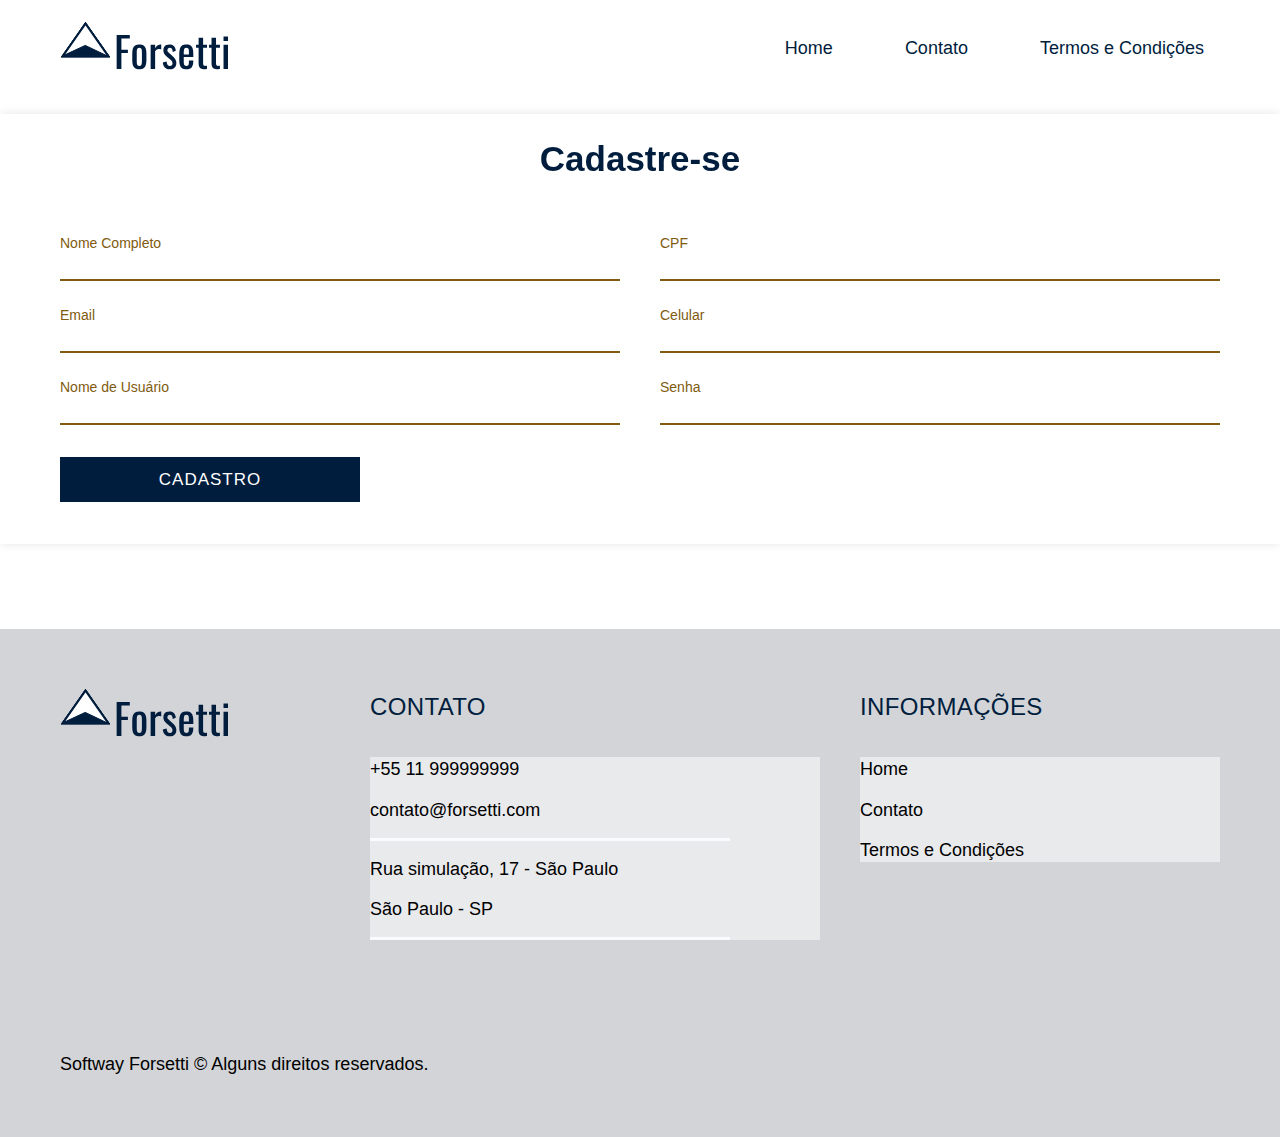
<file: cadastro.html>
<!DOCTYPE html>
<html lang="pt-br">

    <head>
        <meta charset="UTF-8">
        <meta http-equiv="X-UA-Compatible" content="IE=edge">
        <meta name="viewport" content="width=device-width, initial-scale=1.0">
        <title>Cadastro | Forsetti</title>
        <meta name="description" content="">
      
        <link rel="stylesheet" href="assets/css/inicial.css">
        <link rel="stylesheet" href="assets/css/menu.css">
        <link rel="stylesheet" href="assets/css/botao.css">
        <link rel="stylesheet" href="assets/css/footer.css">
        <link rel="stylesheet" href="assets/css/cadastro.css">
      
      </head>
      
      <body id="inicial">
        <header>
          <div class="header conteiner">
            <a href="./Inicial.html">
              <svg width="169" height="48" viewBox="0 0 169 48" fill="none" xmlns="http://www.w3.org/2000/svg">
                <path d="M2.73923 34.25L25.5 1.74347L48.2608 34.25H2.73923Z" fill="white" stroke="#001D3D" stroke-width="2" />
                <path d="M3.30479 33.6059L25.2373 23.3875L46.9982 33.7966L3.30479 33.6059Z" fill="#001D3D" stroke="#001D3D" />
                <path d="M2.73923 34.25L25.5 1.74347L48.2608 34.25H2.73923Z" fill="white" stroke="#001D3D" stroke-width="2" />
                <path d="M3.30479 33.6059L25.2373 23.3875L46.9982 33.7966L3.30479 33.6059Z" fill="#001D3D" stroke="#001D3D" />
                <path d="M2.73923 34.25L25.5 1.74347L48.2608 34.25H2.73923Z" fill="white" stroke="#001D3D" stroke-width="2" />
                <path d="M3.30479 33.6059L25.2373 23.3875L46.9982 33.7966L3.30479 33.6059Z" fill="#001D3D" stroke="#001D3D" />
                <path d="M56.646 47V12.98H69.792V16.382H61.392V27.722H67.902V31.082H61.392V47H56.646ZM79.3523 47.336C77.5603 47.336 76.1463 46.972 75.1103 46.244C74.0743 45.516 73.3323 44.48 72.8843 43.136C72.4643 41.792 72.2543 40.21 72.2543 38.39V31.334C72.2543 29.514 72.4643 27.932 72.8843 26.588C73.3323 25.244 74.0743 24.208 75.1103 23.48C76.1463 22.752 77.5603 22.388 79.3523 22.388C81.1443 22.388 82.5443 22.752 83.5523 23.48C84.5883 24.208 85.3163 25.244 85.7363 26.588C86.1843 27.932 86.4083 29.514 86.4083 31.334V38.39C86.4083 40.21 86.1843 41.792 85.7363 43.136C85.3163 44.48 84.5883 45.516 83.5523 46.244C82.5443 46.972 81.1443 47.336 79.3523 47.336ZM79.3523 44.018C80.2203 44.018 80.8223 43.766 81.1583 43.262C81.5223 42.758 81.7323 42.1 81.7883 41.288C81.8723 40.448 81.9143 39.58 81.9143 38.684V31.082C81.9143 30.158 81.8723 29.29 81.7883 28.478C81.7323 27.666 81.5223 27.008 81.1583 26.504C80.8223 25.972 80.2203 25.706 79.3523 25.706C78.4843 25.706 77.8683 25.972 77.5043 26.504C77.1403 27.008 76.9163 27.666 76.8323 28.478C76.7763 29.29 76.7483 30.158 76.7483 31.082V38.684C76.7483 39.58 76.7763 40.448 76.8323 41.288C76.9163 42.1 77.1403 42.758 77.5043 43.262C77.8683 43.766 78.4843 44.018 79.3523 44.018ZM90.642 47V22.724H95.136V26.168C96.032 24.684 96.928 23.69 97.824 23.186C98.72 22.682 99.616 22.43 100.512 22.43C100.624 22.43 100.722 22.43 100.806 22.43C100.918 22.43 101.058 22.444 101.226 22.472V27.428C100.89 27.288 100.498 27.176 100.05 27.092C99.63 26.98 99.196 26.924 98.748 26.924C98.048 26.924 97.404 27.092 96.816 27.428C96.256 27.736 95.696 28.352 95.136 29.276V47H90.642ZM109.638 47.336C107.65 47.336 106.054 46.72 104.85 45.488C103.646 44.228 102.96 42.576 102.792 40.532L106.53 39.398C106.754 40.938 107.132 42.1 107.664 42.884C108.196 43.64 108.98 44.018 110.016 44.018C110.828 44.018 111.444 43.794 111.864 43.346C112.284 42.87 112.494 42.24 112.494 41.456C112.494 40.756 112.34 40.126 112.032 39.566C111.724 39.006 111.22 38.432 110.52 37.844L106.362 34.274C105.522 33.546 104.808 32.734 104.22 31.838C103.66 30.942 103.38 29.78 103.38 28.352C103.38 27.064 103.632 25.986 104.136 25.118C104.668 24.222 105.396 23.55 106.32 23.102C107.272 22.626 108.378 22.388 109.638 22.388C111.57 22.388 113.04 23.018 114.048 24.278C115.084 25.51 115.672 27.008 115.812 28.772L112.788 29.906C112.676 29.066 112.508 28.338 112.284 27.722C112.06 27.078 111.752 26.588 111.36 26.252C110.968 25.888 110.45 25.706 109.806 25.706C109.078 25.706 108.49 25.958 108.042 26.462C107.622 26.938 107.412 27.512 107.412 28.184C107.412 28.604 107.496 29.024 107.664 29.444C107.86 29.836 108.182 30.228 108.63 30.62L112.914 34.568C113.502 35.1 114.048 35.674 114.552 36.29C115.084 36.906 115.518 37.606 115.854 38.39C116.19 39.174 116.358 40.084 116.358 41.12C116.358 42.492 116.078 43.64 115.518 44.564C114.958 45.488 114.174 46.188 113.166 46.664C112.158 47.112 110.982 47.336 109.638 47.336ZM126.439 47.336C124.535 47.336 123.065 46.972 122.029 46.244C120.993 45.488 120.265 44.396 119.845 42.968C119.453 41.512 119.257 39.734 119.257 37.634V32.09C119.257 29.934 119.467 28.142 119.887 26.714C120.307 25.286 121.035 24.208 122.071 23.48C123.135 22.752 124.591 22.388 126.439 22.388C128.483 22.388 129.981 22.808 130.933 23.648C131.913 24.488 132.557 25.706 132.865 27.302C133.173 28.87 133.327 30.76 133.327 32.972V34.946H123.751V39.818C123.751 40.798 123.835 41.596 124.003 42.212C124.199 42.828 124.493 43.29 124.885 43.598C125.305 43.878 125.837 44.018 126.481 44.018C127.153 44.018 127.657 43.864 127.993 43.556C128.357 43.22 128.595 42.758 128.707 42.17C128.847 41.554 128.917 40.84 128.917 40.028V38.558H133.285V39.482C133.285 41.918 132.767 43.836 131.731 45.236C130.695 46.636 128.931 47.336 126.439 47.336ZM123.751 32.51H128.917V30.326C128.917 29.318 128.861 28.478 128.749 27.806C128.637 27.106 128.399 26.588 128.035 26.252C127.699 25.888 127.153 25.706 126.397 25.706C125.669 25.706 125.109 25.874 124.717 26.21C124.353 26.546 124.101 27.12 123.961 27.932C123.821 28.716 123.751 29.808 123.751 31.208V32.51ZM143.865 47.336C142.605 47.336 141.583 47.098 140.799 46.622C140.043 46.146 139.483 45.474 139.119 44.606C138.783 43.738 138.615 42.716 138.615 41.54V25.706H136.053V22.724H138.615V15.626H143.109V22.724H147.015V25.706H143.109V41.246C143.109 42.198 143.263 42.884 143.571 43.304C143.879 43.696 144.467 43.892 145.335 43.892C145.559 43.892 145.811 43.878 146.091 43.85C146.399 43.822 146.693 43.794 146.973 43.766V47.084C146.413 47.168 145.895 47.224 145.419 47.252C144.943 47.308 144.425 47.336 143.865 47.336ZM156.785 47.336C155.525 47.336 154.503 47.098 153.719 46.622C152.963 46.146 152.403 45.474 152.039 44.606C151.703 43.738 151.535 42.716 151.535 41.54V25.706H148.973V22.724H151.535V15.626H156.029V22.724H159.935V25.706H156.029V41.246C156.029 42.198 156.183 42.884 156.491 43.304C156.799 43.696 157.387 43.892 158.255 43.892C158.479 43.892 158.731 43.878 159.011 43.85C159.319 43.822 159.613 43.794 159.893 43.766V47.084C159.333 47.168 158.815 47.224 158.339 47.252C157.863 47.308 157.345 47.336 156.785 47.336ZM163.531 47V22.724H168.025V47H163.531ZM163.531 19.112V14.408H168.025V19.112H163.531Z" fill="#001D3D" />
                <path d="M2.73923 34.25L25.5 1.74347L48.2608 34.25H2.73923Z" fill="white" stroke="#001D3D" stroke-width="2" />
                <path d="M3.30479 33.6059L25.2373 23.3875L46.9982 33.7966L3.30479 33.6059Z" fill="#001D3D" stroke="#001D3D" />
              </svg>
            </a>
      
            <nav>
              <ul class="header-menu font-1-m">
                <li><a class="btn" style="color: #001d3d" ; font-size: 16px; href="./index.html">Home</a></li>
                <li><a class="btn" style="color: #001d3d" ; font-size: 16px; href="./contato.html">Contato</a></li>
                <li><a class="btn" style="color: #001d3d" ; font-size: 16px; href="./termos2.html">Termos e Condições</a></li>
              </ul>
            </nav>
          </div>
        </header>

    <br>
    <div class="container-cadastro">
        <div class="text">Cadastre-se</div>

        <form name="formcadastro" method="POST" action="index.html"> 
           
           <div class="form-row">
              <div class="input-data">
                 <input type="text"  name="nome">
                 <div class="underline"></div>
                 <label for="">Nome Completo</label>
              </div>
              <div class="input-data">
                 <input type="text" name="cpf">
                 <div class="underline"></div>
                 <label for="">CPF</label>
              </div>
           </div>

           <div class="form-row">
              <div class="input-data">
                 <input type="text" name="email">
                 <div class="underline"></div>
                 <label for="">Email</label>
              </div>
              <div class="input-data">
                 <input type="text" name="celular">
                 <div class="underline"></div>
                 <label for="">Celular</label>
              </div>
           </div>

           <!-- <div class="form-row">
           <div class="input-data">
                 <input type="text" required name="cargo">
                 <div class="underline"></div>
                 <label for="">Cargo</label>
              </div>
              <div class="input-data">
                 <input type="date" required name="data_admissao">
                 <div class="underline"></div>
                 <label for="" style="margin-left: 100px;">Data de Admissão</label>
              </div>
            </div> -->
            
           <div class="form-row">
                <div class="input-data">
                    <input type="text"  name="usuario">
                    <div class="underline"></div>
                    <label for="">Nome de Usuário</label>
                    </div>
                    <div class="input-data">
                        <input type="password" name="senha">
                        <div class="underline"></div>
                        <label for="">Senha</label>
                    </div>
                  </div>

                    <div class="form-row submit-btn">
                        <div class="input-data">
                        <div class="inner"></div>
                        <input type="submit" value="cadastro" name="enviar" onclick="return validar_form_cadastro()">
                        </div>
                    </div>
              </div>
           </div>
        </form>
     </div>
    <footer class="footer-bg">
        <div class="footer conteiner">
          <svg width="169" height="48" viewBox="0 0 169 48" fill="none" xmlns="http://www.w3.org/2000/svg">
            <path d="M2.73923 34.25L25.5 1.74347L48.2608 34.25H2.73923Z" fill="white" stroke="#001D3D" stroke-width="2" />
            <path d="M3.30479 33.6059L25.2373 23.3875L46.9982 33.7966L3.30479 33.6059Z" fill="#001D3D" stroke="#001D3D" />
            <path d="M2.73923 34.25L25.5 1.74347L48.2608 34.25H2.73923Z" fill="white" stroke="#001D3D" stroke-width="2" />
            <path d="M3.30479 33.6059L25.2373 23.3875L46.9982 33.7966L3.30479 33.6059Z" fill="#001D3D" stroke="#001D3D" />
            <path d="M2.73923 34.25L25.5 1.74347L48.2608 34.25H2.73923Z" fill="white" stroke="#001D3D" stroke-width="2" />
            <path d="M3.30479 33.6059L25.2373 23.3875L46.9982 33.7966L3.30479 33.6059Z" fill="#001D3D" stroke="#001D3D" />
            <path d="M56.646 47V12.98H69.792V16.382H61.392V27.722H67.902V31.082H61.392V47H56.646ZM79.3523 47.336C77.5603 47.336 76.1463 46.972 75.1103 46.244C74.0743 45.516 73.3323 44.48 72.8843 43.136C72.4643 41.792 72.2543 40.21 72.2543 38.39V31.334C72.2543 29.514 72.4643 27.932 72.8843 26.588C73.3323 25.244 74.0743 24.208 75.1103 23.48C76.1463 22.752 77.5603 22.388 79.3523 22.388C81.1443 22.388 82.5443 22.752 83.5523 23.48C84.5883 24.208 85.3163 25.244 85.7363 26.588C86.1843 27.932 86.4083 29.514 86.4083 31.334V38.39C86.4083 40.21 86.1843 41.792 85.7363 43.136C85.3163 44.48 84.5883 45.516 83.5523 46.244C82.5443 46.972 81.1443 47.336 79.3523 47.336ZM79.3523 44.018C80.2203 44.018 80.8223 43.766 81.1583 43.262C81.5223 42.758 81.7323 42.1 81.7883 41.288C81.8723 40.448 81.9143 39.58 81.9143 38.684V31.082C81.9143 30.158 81.8723 29.29 81.7883 28.478C81.7323 27.666 81.5223 27.008 81.1583 26.504C80.8223 25.972 80.2203 25.706 79.3523 25.706C78.4843 25.706 77.8683 25.972 77.5043 26.504C77.1403 27.008 76.9163 27.666 76.8323 28.478C76.7763 29.29 76.7483 30.158 76.7483 31.082V38.684C76.7483 39.58 76.7763 40.448 76.8323 41.288C76.9163 42.1 77.1403 42.758 77.5043 43.262C77.8683 43.766 78.4843 44.018 79.3523 44.018ZM90.642 47V22.724H95.136V26.168C96.032 24.684 96.928 23.69 97.824 23.186C98.72 22.682 99.616 22.43 100.512 22.43C100.624 22.43 100.722 22.43 100.806 22.43C100.918 22.43 101.058 22.444 101.226 22.472V27.428C100.89 27.288 100.498 27.176 100.05 27.092C99.63 26.98 99.196 26.924 98.748 26.924C98.048 26.924 97.404 27.092 96.816 27.428C96.256 27.736 95.696 28.352 95.136 29.276V47H90.642ZM109.638 47.336C107.65 47.336 106.054 46.72 104.85 45.488C103.646 44.228 102.96 42.576 102.792 40.532L106.53 39.398C106.754 40.938 107.132 42.1 107.664 42.884C108.196 43.64 108.98 44.018 110.016 44.018C110.828 44.018 111.444 43.794 111.864 43.346C112.284 42.87 112.494 42.24 112.494 41.456C112.494 40.756 112.34 40.126 112.032 39.566C111.724 39.006 111.22 38.432 110.52 37.844L106.362 34.274C105.522 33.546 104.808 32.734 104.22 31.838C103.66 30.942 103.38 29.78 103.38 28.352C103.38 27.064 103.632 25.986 104.136 25.118C104.668 24.222 105.396 23.55 106.32 23.102C107.272 22.626 108.378 22.388 109.638 22.388C111.57 22.388 113.04 23.018 114.048 24.278C115.084 25.51 115.672 27.008 115.812 28.772L112.788 29.906C112.676 29.066 112.508 28.338 112.284 27.722C112.06 27.078 111.752 26.588 111.36 26.252C110.968 25.888 110.45 25.706 109.806 25.706C109.078 25.706 108.49 25.958 108.042 26.462C107.622 26.938 107.412 27.512 107.412 28.184C107.412 28.604 107.496 29.024 107.664 29.444C107.86 29.836 108.182 30.228 108.63 30.62L112.914 34.568C113.502 35.1 114.048 35.674 114.552 36.29C115.084 36.906 115.518 37.606 115.854 38.39C116.19 39.174 116.358 40.084 116.358 41.12C116.358 42.492 116.078 43.64 115.518 44.564C114.958 45.488 114.174 46.188 113.166 46.664C112.158 47.112 110.982 47.336 109.638 47.336ZM126.439 47.336C124.535 47.336 123.065 46.972 122.029 46.244C120.993 45.488 120.265 44.396 119.845 42.968C119.453 41.512 119.257 39.734 119.257 37.634V32.09C119.257 29.934 119.467 28.142 119.887 26.714C120.307 25.286 121.035 24.208 122.071 23.48C123.135 22.752 124.591 22.388 126.439 22.388C128.483 22.388 129.981 22.808 130.933 23.648C131.913 24.488 132.557 25.706 132.865 27.302C133.173 28.87 133.327 30.76 133.327 32.972V34.946H123.751V39.818C123.751 40.798 123.835 41.596 124.003 42.212C124.199 42.828 124.493 43.29 124.885 43.598C125.305 43.878 125.837 44.018 126.481 44.018C127.153 44.018 127.657 43.864 127.993 43.556C128.357 43.22 128.595 42.758 128.707 42.17C128.847 41.554 128.917 40.84 128.917 40.028V38.558H133.285V39.482C133.285 41.918 132.767 43.836 131.731 45.236C130.695 46.636 128.931 47.336 126.439 47.336ZM123.751 32.51H128.917V30.326C128.917 29.318 128.861 28.478 128.749 27.806C128.637 27.106 128.399 26.588 128.035 26.252C127.699 25.888 127.153 25.706 126.397 25.706C125.669 25.706 125.109 25.874 124.717 26.21C124.353 26.546 124.101 27.12 123.961 27.932C123.821 28.716 123.751 29.808 123.751 31.208V32.51ZM143.865 47.336C142.605 47.336 141.583 47.098 140.799 46.622C140.043 46.146 139.483 45.474 139.119 44.606C138.783 43.738 138.615 42.716 138.615 41.54V25.706H136.053V22.724H138.615V15.626H143.109V22.724H147.015V25.706H143.109V41.246C143.109 42.198 143.263 42.884 143.571 43.304C143.879 43.696 144.467 43.892 145.335 43.892C145.559 43.892 145.811 43.878 146.091 43.85C146.399 43.822 146.693 43.794 146.973 43.766V47.084C146.413 47.168 145.895 47.224 145.419 47.252C144.943 47.308 144.425 47.336 143.865 47.336ZM156.785 47.336C155.525 47.336 154.503 47.098 153.719 46.622C152.963 46.146 152.403 45.474 152.039 44.606C151.703 43.738 151.535 42.716 151.535 41.54V25.706H148.973V22.724H151.535V15.626H156.029V22.724H159.935V25.706H156.029V41.246C156.029 42.198 156.183 42.884 156.491 43.304C156.799 43.696 157.387 43.892 158.255 43.892C158.479 43.892 158.731 43.878 159.011 43.85C159.319 43.822 159.613 43.794 159.893 43.766V47.084C159.333 47.168 158.815 47.224 158.339 47.252C157.863 47.308 157.345 47.336 156.785 47.336ZM163.531 47V22.724H168.025V47H163.531ZM163.531 19.112V14.408H168.025V19.112H163.531Z" fill="#001D3D" />
            <path d="M2.73923 34.25L25.5 1.74347L48.2608 34.25H2.73923Z" fill="white" stroke="#001D3D" stroke-width="2" />
            <path d="M3.30479 33.6059L25.2373 23.3875L46.9982 33.7966L3.30479 33.6059Z" fill="#001D3D" stroke="#001D3D" />
          </svg>
          <div class="footer-contato">
            <h3 class="font-2-l-b" style="color: #001d3d">Contato</h3>
            <ul class="font-2-m" style="background-color: #e9eaec;">
              <li><a href="tel: +5511999999999">+55 11 999999999</a></li>
              <li><a href="mailto:contato@bikcraft.com">contato@forsetti.com</a></li>
              <li>Rua simulação, 17 - São Paulo</li>
              <li>São Paulo - SP</li>
            </ul>
          </div>
          <div class="footer-informacoes">
            <h3 class="font-2-l-b" style="color: #001d3d">Informações</h3>
            <nav>
              <ul class="font-1-m" style="background-color: #e9eaec;">
                <li><a href="./Inicial.html">Home</a></li>
                <li><a href="./contato.html">Contato</a></li>
                <li><a href="./termos2.html">Termos e Condições</a></li>
              </ul>
            </nav>
          </div>
          <p class="footer-copy font-2-m">Softway Forsetti © Alguns direitos reservados.</p>
        </div>
      </footer>
        <script>
            function validar_form_cadastro() {
                var nome = formcadastro.nome.value;
                var cpf = formcadastro.cpf.value;
                var email = formcadastro.email.value;
                var celular = formcadastro.celular.value;
                var usuario = formcadastro.usuario.value;
                var senha = formcadastro.senha.value;

                if(nome == "") {
                    alert("Campo nome é obrigatório");
                    formcadastro.nome.focus();
                    return false;
                }if(cpf == "") {
                    alert("Campo cpf é obrigatório");
                    formcadastro.cpf.focus();
                    return false;
                }if(email == "") {
                    alert("Campo email é obrigatório");
                    formcadastro.email.focus();
                    return false;
                }if(celular == "") {
                    alert("Campo celular é obrigatório");
                    formcadastro.celular.focus();
                    return false;
                }if(usuario == "") {
                    alert("Campo usuário é obrigatório");
                    formcadastro.usuario.focus();
                    return false;
                }if(senha == "") {
                    alert("Campo senha é obrigatório");
                    formcadastro.senha.focus();
                    return false;
                } alert("Cadastro realizado com sucesso!");
                
            }
        </script>
        <!-- function msg() {
          alert("Cadastro realizado com sucesso!");
        } -->
      <script src="assets/js/script.js"></script>
    
</body>
</file>
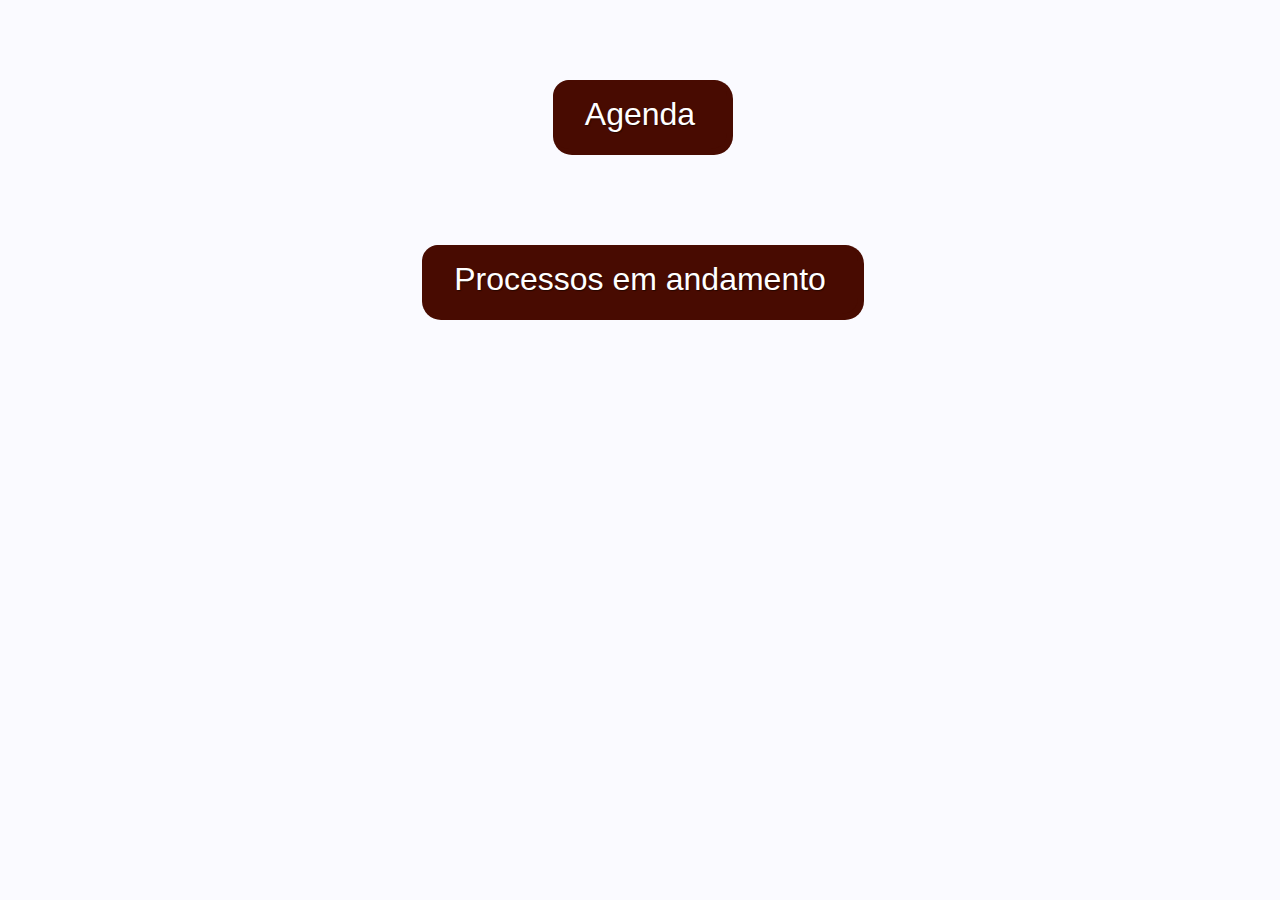
<file: homecliente.html>
<!DOCTYPE html>
<html lang="en">
<head>
    <meta charset="UTF-8">
    <meta http-equiv="X-UA-Compatible" content="IE=edge">
    <meta name="viewport" content="width=device-width, initial-scale=1.0">
    <link rel="stylesheet" href="assets/css/homecliente.css">
    <title>Home Cliente</title>
</head>
<body>
    <main>
        <a href="#" class="botao">
            Agenda
        </a>
    
        <button class="botao">
            Processos em andamento
        </button>
    </main>
</body>
</html>
</file>
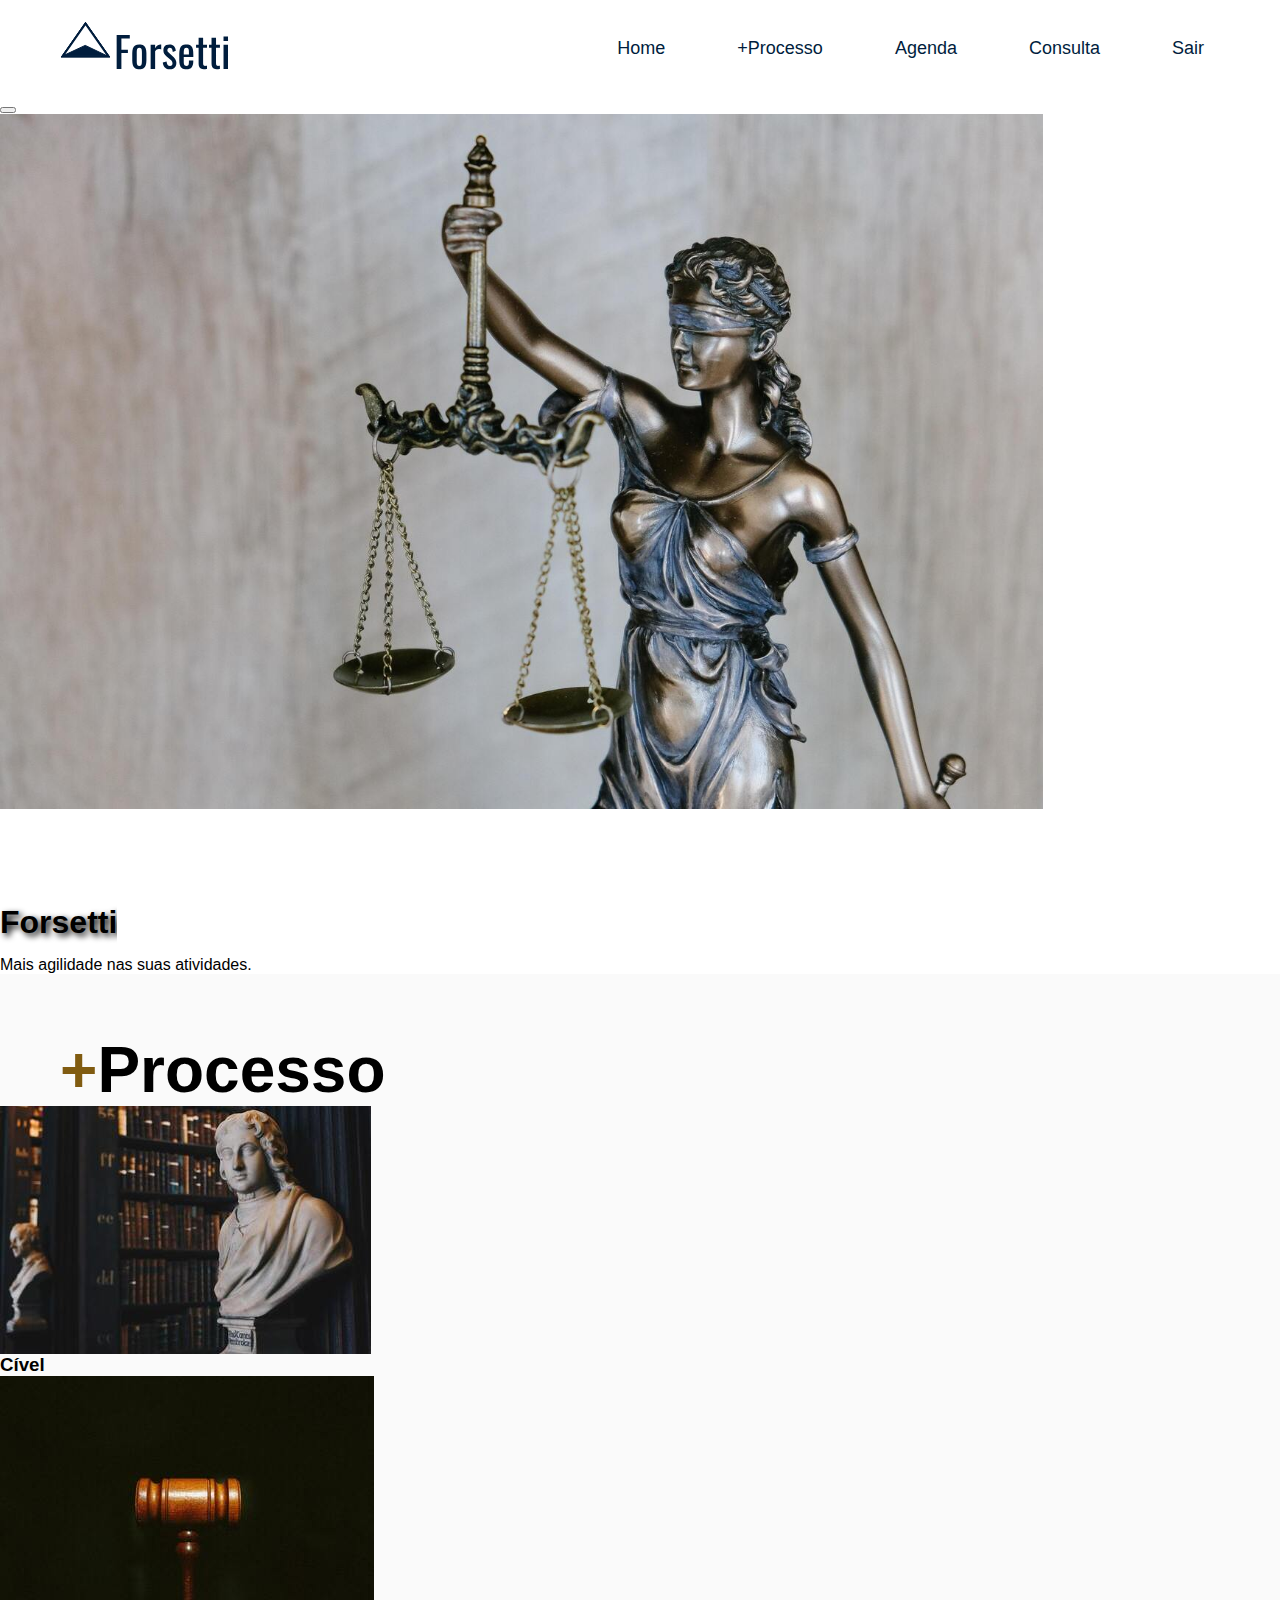
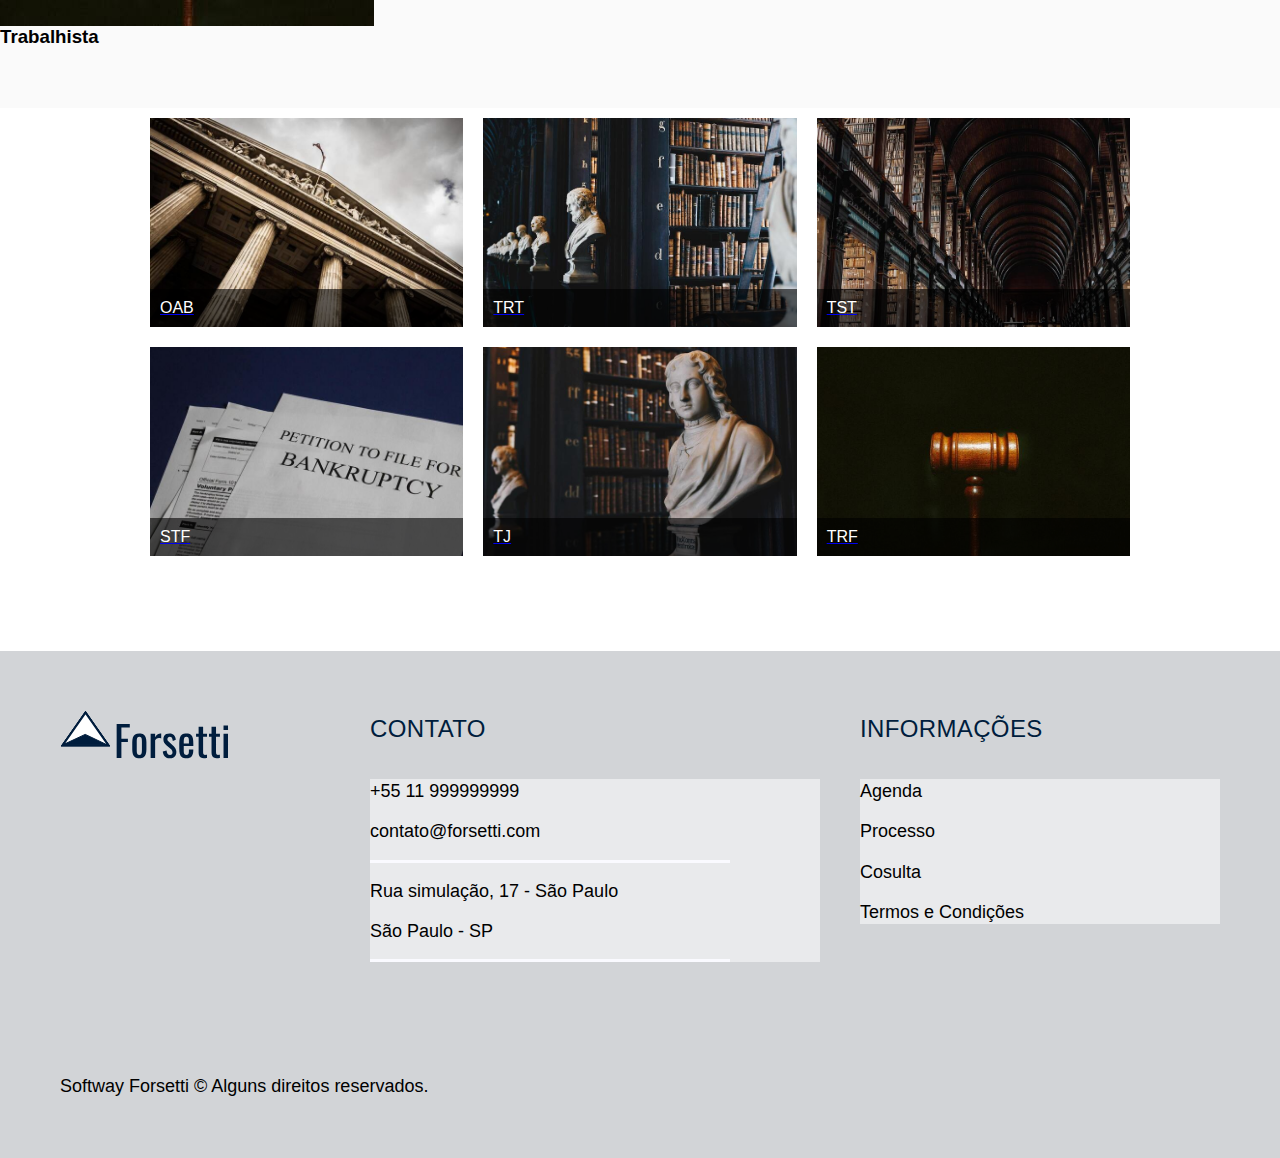
<file: homeoficial.html>
<!doctype html>
<html lang="pt-br">

<head>
  <meta charset="utf-8">
  <meta name="viewport" content="width=device-width, initial-scale=1">
  <title>Home Advogado | Forsetti</title>

  <link rel="stylesheet" href="assets/css/menu.css">
  <link rel="stylesheet" href="assets/css/footer.css">
  <link rel="stylesheet" href="assets/css/sites.css">
  <link rel="stylesheet" href="assets/css/botao.css">
  <link rel="stylesheet" href="assets/css/article.css">

  <!-- Bootstrap CSS-->
  <link class="index1" href="https://cdn.jsdelivr.net/npm/bootstrap@5.1.3/dist/css/bootstrap.min.css" rel="stylesheet" integrity="sha384-1BmE4kWBq78iYhFldvKuhfTAU6auU8tT94WrHftjDbrCEXSU1oBoqyl2QvZ6jIW3" crossorigin="anonymous">

  <link rel="preconnect" href="https://fonts.googleapis.com">
  <link rel="preconnect" href="https://fonts.gstatic.com" crossorigin>
  <link href="https://fonts.googleapis.com/css2?family=Raleway:wght@200&display=swap" rel="stylesheet">

</head>

<body>
  <header>
    <div class="header conteiner">
      <a href="./homeoficial.html">
        <svg width="169" height="48" viewBox="0 0 169 48" fill="none" xmlns="http://www.w3.org/2000/svg">
          <path d="M2.73923 34.25L25.5 1.74347L48.2608 34.25H2.73923Z" fill="white" stroke="#001D3D" stroke-width="2" />
          <path d="M3.30479 33.6059L25.2373 23.3875L46.9982 33.7966L3.30479 33.6059Z" fill="#001D3D" stroke="#001D3D" />
          <path d="M2.73923 34.25L25.5 1.74347L48.2608 34.25H2.73923Z" fill="white" stroke="#001D3D" stroke-width="2" />
          <path d="M3.30479 33.6059L25.2373 23.3875L46.9982 33.7966L3.30479 33.6059Z" fill="#001D3D" stroke="#001D3D" />
          <path d="M2.73923 34.25L25.5 1.74347L48.2608 34.25H2.73923Z" fill="white" stroke="#001D3D" stroke-width="2" />
          <path d="M3.30479 33.6059L25.2373 23.3875L46.9982 33.7966L3.30479 33.6059Z" fill="#001D3D" stroke="#001D3D" />
          <path d="M56.646 47V12.98H69.792V16.382H61.392V27.722H67.902V31.082H61.392V47H56.646ZM79.3523 47.336C77.5603 47.336 76.1463 46.972 75.1103 46.244C74.0743 45.516 73.3323 44.48 72.8843 43.136C72.4643 41.792 72.2543 40.21 72.2543 38.39V31.334C72.2543 29.514 72.4643 27.932 72.8843 26.588C73.3323 25.244 74.0743 24.208 75.1103 23.48C76.1463 22.752 77.5603 22.388 79.3523 22.388C81.1443 22.388 82.5443 22.752 83.5523 23.48C84.5883 24.208 85.3163 25.244 85.7363 26.588C86.1843 27.932 86.4083 29.514 86.4083 31.334V38.39C86.4083 40.21 86.1843 41.792 85.7363 43.136C85.3163 44.48 84.5883 45.516 83.5523 46.244C82.5443 46.972 81.1443 47.336 79.3523 47.336ZM79.3523 44.018C80.2203 44.018 80.8223 43.766 81.1583 43.262C81.5223 42.758 81.7323 42.1 81.7883 41.288C81.8723 40.448 81.9143 39.58 81.9143 38.684V31.082C81.9143 30.158 81.8723 29.29 81.7883 28.478C81.7323 27.666 81.5223 27.008 81.1583 26.504C80.8223 25.972 80.2203 25.706 79.3523 25.706C78.4843 25.706 77.8683 25.972 77.5043 26.504C77.1403 27.008 76.9163 27.666 76.8323 28.478C76.7763 29.29 76.7483 30.158 76.7483 31.082V38.684C76.7483 39.58 76.7763 40.448 76.8323 41.288C76.9163 42.1 77.1403 42.758 77.5043 43.262C77.8683 43.766 78.4843 44.018 79.3523 44.018ZM90.642 47V22.724H95.136V26.168C96.032 24.684 96.928 23.69 97.824 23.186C98.72 22.682 99.616 22.43 100.512 22.43C100.624 22.43 100.722 22.43 100.806 22.43C100.918 22.43 101.058 22.444 101.226 22.472V27.428C100.89 27.288 100.498 27.176 100.05 27.092C99.63 26.98 99.196 26.924 98.748 26.924C98.048 26.924 97.404 27.092 96.816 27.428C96.256 27.736 95.696 28.352 95.136 29.276V47H90.642ZM109.638 47.336C107.65 47.336 106.054 46.72 104.85 45.488C103.646 44.228 102.96 42.576 102.792 40.532L106.53 39.398C106.754 40.938 107.132 42.1 107.664 42.884C108.196 43.64 108.98 44.018 110.016 44.018C110.828 44.018 111.444 43.794 111.864 43.346C112.284 42.87 112.494 42.24 112.494 41.456C112.494 40.756 112.34 40.126 112.032 39.566C111.724 39.006 111.22 38.432 110.52 37.844L106.362 34.274C105.522 33.546 104.808 32.734 104.22 31.838C103.66 30.942 103.38 29.78 103.38 28.352C103.38 27.064 103.632 25.986 104.136 25.118C104.668 24.222 105.396 23.55 106.32 23.102C107.272 22.626 108.378 22.388 109.638 22.388C111.57 22.388 113.04 23.018 114.048 24.278C115.084 25.51 115.672 27.008 115.812 28.772L112.788 29.906C112.676 29.066 112.508 28.338 112.284 27.722C112.06 27.078 111.752 26.588 111.36 26.252C110.968 25.888 110.45 25.706 109.806 25.706C109.078 25.706 108.49 25.958 108.042 26.462C107.622 26.938 107.412 27.512 107.412 28.184C107.412 28.604 107.496 29.024 107.664 29.444C107.86 29.836 108.182 30.228 108.63 30.62L112.914 34.568C113.502 35.1 114.048 35.674 114.552 36.29C115.084 36.906 115.518 37.606 115.854 38.39C116.19 39.174 116.358 40.084 116.358 41.12C116.358 42.492 116.078 43.64 115.518 44.564C114.958 45.488 114.174 46.188 113.166 46.664C112.158 47.112 110.982 47.336 109.638 47.336ZM126.439 47.336C124.535 47.336 123.065 46.972 122.029 46.244C120.993 45.488 120.265 44.396 119.845 42.968C119.453 41.512 119.257 39.734 119.257 37.634V32.09C119.257 29.934 119.467 28.142 119.887 26.714C120.307 25.286 121.035 24.208 122.071 23.48C123.135 22.752 124.591 22.388 126.439 22.388C128.483 22.388 129.981 22.808 130.933 23.648C131.913 24.488 132.557 25.706 132.865 27.302C133.173 28.87 133.327 30.76 133.327 32.972V34.946H123.751V39.818C123.751 40.798 123.835 41.596 124.003 42.212C124.199 42.828 124.493 43.29 124.885 43.598C125.305 43.878 125.837 44.018 126.481 44.018C127.153 44.018 127.657 43.864 127.993 43.556C128.357 43.22 128.595 42.758 128.707 42.17C128.847 41.554 128.917 40.84 128.917 40.028V38.558H133.285V39.482C133.285 41.918 132.767 43.836 131.731 45.236C130.695 46.636 128.931 47.336 126.439 47.336ZM123.751 32.51H128.917V30.326C128.917 29.318 128.861 28.478 128.749 27.806C128.637 27.106 128.399 26.588 128.035 26.252C127.699 25.888 127.153 25.706 126.397 25.706C125.669 25.706 125.109 25.874 124.717 26.21C124.353 26.546 124.101 27.12 123.961 27.932C123.821 28.716 123.751 29.808 123.751 31.208V32.51ZM143.865 47.336C142.605 47.336 141.583 47.098 140.799 46.622C140.043 46.146 139.483 45.474 139.119 44.606C138.783 43.738 138.615 42.716 138.615 41.54V25.706H136.053V22.724H138.615V15.626H143.109V22.724H147.015V25.706H143.109V41.246C143.109 42.198 143.263 42.884 143.571 43.304C143.879 43.696 144.467 43.892 145.335 43.892C145.559 43.892 145.811 43.878 146.091 43.85C146.399 43.822 146.693 43.794 146.973 43.766V47.084C146.413 47.168 145.895 47.224 145.419 47.252C144.943 47.308 144.425 47.336 143.865 47.336ZM156.785 47.336C155.525 47.336 154.503 47.098 153.719 46.622C152.963 46.146 152.403 45.474 152.039 44.606C151.703 43.738 151.535 42.716 151.535 41.54V25.706H148.973V22.724H151.535V15.626H156.029V22.724H159.935V25.706H156.029V41.246C156.029 42.198 156.183 42.884 156.491 43.304C156.799 43.696 157.387 43.892 158.255 43.892C158.479 43.892 158.731 43.878 159.011 43.85C159.319 43.822 159.613 43.794 159.893 43.766V47.084C159.333 47.168 158.815 47.224 158.339 47.252C157.863 47.308 157.345 47.336 156.785 47.336ZM163.531 47V22.724H168.025V47H163.531ZM163.531 19.112V14.408H168.025V19.112H163.531Z" fill="#001D3D" />
          <path d="M2.73923 34.25L25.5 1.74347L48.2608 34.25H2.73923Z" fill="white" stroke="#001D3D" stroke-width="2" />
          <path d="M3.30479 33.6059L25.2373 23.3875L46.9982 33.7966L3.30479 33.6059Z" fill="#001D3D" stroke="#001D3D" />
        </svg>
      </a>
      <nav>
        <ul id="menu" class="header-menu font-1-m ">
          <li><a id="link" class="btn" style="color: #001d3d" ; font-size: 16px; href="./homeoficial.html">Home</a></li>
          <li><a id="link" class="btn" style="color: #001d3d" ; font-size: 16px; href="#processo">+Processo</a></li>
          <li><a id="link" class="btn" style="color: #001d3d" ; font-size: 16px; href=" ./agenda.html">Agenda</a></li>
          <li><a id="link" class="btn" style="color: #001d3d" ; font-size: 16px; href="./processos.html">Consulta</a></li>
          <li><a id="link" class="btn" style="color: #001d3d" ; font-size: 16px; href="./login.html">Sair</a></li>
        </ul>
      </nav>
    </div>
  </header>

  <div id="carouselExampleCaptions" class="carousel slide" data-bs-ride="carousel" data-bs-interval="5000">
    <div class="carousel-indicators">
      <button type="button" data-bs-target="#carouselExampleCaptions" data-bs-slide-to="0" class="active" aria-current="true" aria-label="Slide 1"></button>
    </div>
    <div class="carousel-inner">
      <div class="carousel-item active">
        <img src="assets/img2/telaInicial1.jpg" class="d-block w-100 imagem-carrossel1" alt="...">
        <div class="carousel-caption d-none d-md-block h-50">
          <div class="teste">
            <h1 style="text-shadow: 0.1em 0.1em 0.2em black;" class="display-1 anima">Forsetti</h1>
          </div>
          <p class="display-6">Mais agilidade nas suas atividades.</p>
        </div>
      </div>
    </div>
  </div>

  <article class="flex-escolha titulo-bg">    
    <h2 id="processo" class="conteiner font-1-xxl"><span2 style="color: #805b10;">+</span2>Processo</h2>
    <ul>
      <li>
        <a class="grid-escolha" href="https://www.tjsp.jus.br/" target="_blank">
          <img style="max-width: 500px;" src="./assets/img2/img7.jpg" alt="">
          <h3 class="font-1-xl" style="color: #000";>Cível</h3>
        </a>
      </li>
      <li>
        <a class="grid-item" href="https://ww2.trt2.jus.br/" target="_blank">
          <img style="max-width: 500px;" src="./assets/img2/img8.jpg" alt="">
          <h3 class="font-1-xl" style="color: #000";>Trabalhista</h3>
        </a>
      </li>
    </ul>
  </article>

  <section class="flex">
    <a class="grid-item" href="https://www.oab.org.br/" target="_blank">
      <img src="assets/img2/img1.jpg" alt="">
      <p>OAB</p>
    </a>
    <a class="grid-item" href="https://ww2.trt2.jus.br/" target="_blank">
      <img src="assets/img2/img2.jpg" alt="">
      <p>TRT</p>
    </a>
    <a class="grid-item" href="https://www.tst.jus.br/" target="_blank">
      <img src="assets/img2/img3.jpg" alt="">
      <p>TST</p>
    </a>
    <a class="grid-item" href="https://portal.stf.jus.br/" target="_blank">
      <img src="assets/img2/img4.jpg" alt="">
      <p>STF</p>
    </a>
    <a class="grid-item" href="https://www.tjsp.jus.br/" target="_blank">
      <img src="assets/img2/img5.jpg" alt="">
      <p>TJ</p>
    </a>
    <a class="grid-item" href="https://www.trf3.jus.br/" target="_blank">
      <img src="assets/img2/img6.jpg" alt="">
      <p>TRF</p>
    </a>
  </section>

  <!--Footer-->
  <footer class="footer-bg">
    <div class="footer conteiner">
      <svg width="169" height="48" viewBox="0 0 169 48" fill="none" xmlns="http://www.w3.org/2000/svg">
        <path d="M2.73923 34.25L25.5 1.74347L48.2608 34.25H2.73923Z" fill="white" stroke="#001D3D" stroke-width="2" />
        <path d="M3.30479 33.6059L25.2373 23.3875L46.9982 33.7966L3.30479 33.6059Z" fill="#001D3D" stroke="#001D3D" />
        <path d="M2.73923 34.25L25.5 1.74347L48.2608 34.25H2.73923Z" fill="white" stroke="#001D3D" stroke-width="2" />
        <path d="M3.30479 33.6059L25.2373 23.3875L46.9982 33.7966L3.30479 33.6059Z" fill="#001D3D" stroke="#001D3D" />
        <path d="M2.73923 34.25L25.5 1.74347L48.2608 34.25H2.73923Z" fill="white" stroke="#001D3D" stroke-width="2" />
        <path d="M3.30479 33.6059L25.2373 23.3875L46.9982 33.7966L3.30479 33.6059Z" fill="#001D3D" stroke="#001D3D" />
        <path d="M56.646 47V12.98H69.792V16.382H61.392V27.722H67.902V31.082H61.392V47H56.646ZM79.3523 47.336C77.5603 47.336 76.1463 46.972 75.1103 46.244C74.0743 45.516 73.3323 44.48 72.8843 43.136C72.4643 41.792 72.2543 40.21 72.2543 38.39V31.334C72.2543 29.514 72.4643 27.932 72.8843 26.588C73.3323 25.244 74.0743 24.208 75.1103 23.48C76.1463 22.752 77.5603 22.388 79.3523 22.388C81.1443 22.388 82.5443 22.752 83.5523 23.48C84.5883 24.208 85.3163 25.244 85.7363 26.588C86.1843 27.932 86.4083 29.514 86.4083 31.334V38.39C86.4083 40.21 86.1843 41.792 85.7363 43.136C85.3163 44.48 84.5883 45.516 83.5523 46.244C82.5443 46.972 81.1443 47.336 79.3523 47.336ZM79.3523 44.018C80.2203 44.018 80.8223 43.766 81.1583 43.262C81.5223 42.758 81.7323 42.1 81.7883 41.288C81.8723 40.448 81.9143 39.58 81.9143 38.684V31.082C81.9143 30.158 81.8723 29.29 81.7883 28.478C81.7323 27.666 81.5223 27.008 81.1583 26.504C80.8223 25.972 80.2203 25.706 79.3523 25.706C78.4843 25.706 77.8683 25.972 77.5043 26.504C77.1403 27.008 76.9163 27.666 76.8323 28.478C76.7763 29.29 76.7483 30.158 76.7483 31.082V38.684C76.7483 39.58 76.7763 40.448 76.8323 41.288C76.9163 42.1 77.1403 42.758 77.5043 43.262C77.8683 43.766 78.4843 44.018 79.3523 44.018ZM90.642 47V22.724H95.136V26.168C96.032 24.684 96.928 23.69 97.824 23.186C98.72 22.682 99.616 22.43 100.512 22.43C100.624 22.43 100.722 22.43 100.806 22.43C100.918 22.43 101.058 22.444 101.226 22.472V27.428C100.89 27.288 100.498 27.176 100.05 27.092C99.63 26.98 99.196 26.924 98.748 26.924C98.048 26.924 97.404 27.092 96.816 27.428C96.256 27.736 95.696 28.352 95.136 29.276V47H90.642ZM109.638 47.336C107.65 47.336 106.054 46.72 104.85 45.488C103.646 44.228 102.96 42.576 102.792 40.532L106.53 39.398C106.754 40.938 107.132 42.1 107.664 42.884C108.196 43.64 108.98 44.018 110.016 44.018C110.828 44.018 111.444 43.794 111.864 43.346C112.284 42.87 112.494 42.24 112.494 41.456C112.494 40.756 112.34 40.126 112.032 39.566C111.724 39.006 111.22 38.432 110.52 37.844L106.362 34.274C105.522 33.546 104.808 32.734 104.22 31.838C103.66 30.942 103.38 29.78 103.38 28.352C103.38 27.064 103.632 25.986 104.136 25.118C104.668 24.222 105.396 23.55 106.32 23.102C107.272 22.626 108.378 22.388 109.638 22.388C111.57 22.388 113.04 23.018 114.048 24.278C115.084 25.51 115.672 27.008 115.812 28.772L112.788 29.906C112.676 29.066 112.508 28.338 112.284 27.722C112.06 27.078 111.752 26.588 111.36 26.252C110.968 25.888 110.45 25.706 109.806 25.706C109.078 25.706 108.49 25.958 108.042 26.462C107.622 26.938 107.412 27.512 107.412 28.184C107.412 28.604 107.496 29.024 107.664 29.444C107.86 29.836 108.182 30.228 108.63 30.62L112.914 34.568C113.502 35.1 114.048 35.674 114.552 36.29C115.084 36.906 115.518 37.606 115.854 38.39C116.19 39.174 116.358 40.084 116.358 41.12C116.358 42.492 116.078 43.64 115.518 44.564C114.958 45.488 114.174 46.188 113.166 46.664C112.158 47.112 110.982 47.336 109.638 47.336ZM126.439 47.336C124.535 47.336 123.065 46.972 122.029 46.244C120.993 45.488 120.265 44.396 119.845 42.968C119.453 41.512 119.257 39.734 119.257 37.634V32.09C119.257 29.934 119.467 28.142 119.887 26.714C120.307 25.286 121.035 24.208 122.071 23.48C123.135 22.752 124.591 22.388 126.439 22.388C128.483 22.388 129.981 22.808 130.933 23.648C131.913 24.488 132.557 25.706 132.865 27.302C133.173 28.87 133.327 30.76 133.327 32.972V34.946H123.751V39.818C123.751 40.798 123.835 41.596 124.003 42.212C124.199 42.828 124.493 43.29 124.885 43.598C125.305 43.878 125.837 44.018 126.481 44.018C127.153 44.018 127.657 43.864 127.993 43.556C128.357 43.22 128.595 42.758 128.707 42.17C128.847 41.554 128.917 40.84 128.917 40.028V38.558H133.285V39.482C133.285 41.918 132.767 43.836 131.731 45.236C130.695 46.636 128.931 47.336 126.439 47.336ZM123.751 32.51H128.917V30.326C128.917 29.318 128.861 28.478 128.749 27.806C128.637 27.106 128.399 26.588 128.035 26.252C127.699 25.888 127.153 25.706 126.397 25.706C125.669 25.706 125.109 25.874 124.717 26.21C124.353 26.546 124.101 27.12 123.961 27.932C123.821 28.716 123.751 29.808 123.751 31.208V32.51ZM143.865 47.336C142.605 47.336 141.583 47.098 140.799 46.622C140.043 46.146 139.483 45.474 139.119 44.606C138.783 43.738 138.615 42.716 138.615 41.54V25.706H136.053V22.724H138.615V15.626H143.109V22.724H147.015V25.706H143.109V41.246C143.109 42.198 143.263 42.884 143.571 43.304C143.879 43.696 144.467 43.892 145.335 43.892C145.559 43.892 145.811 43.878 146.091 43.85C146.399 43.822 146.693 43.794 146.973 43.766V47.084C146.413 47.168 145.895 47.224 145.419 47.252C144.943 47.308 144.425 47.336 143.865 47.336ZM156.785 47.336C155.525 47.336 154.503 47.098 153.719 46.622C152.963 46.146 152.403 45.474 152.039 44.606C151.703 43.738 151.535 42.716 151.535 41.54V25.706H148.973V22.724H151.535V15.626H156.029V22.724H159.935V25.706H156.029V41.246C156.029 42.198 156.183 42.884 156.491 43.304C156.799 43.696 157.387 43.892 158.255 43.892C158.479 43.892 158.731 43.878 159.011 43.85C159.319 43.822 159.613 43.794 159.893 43.766V47.084C159.333 47.168 158.815 47.224 158.339 47.252C157.863 47.308 157.345 47.336 156.785 47.336ZM163.531 47V22.724H168.025V47H163.531ZM163.531 19.112V14.408H168.025V19.112H163.531Z" fill="#001D3D" />
        <path d="M2.73923 34.25L25.5 1.74347L48.2608 34.25H2.73923Z" fill="white" stroke="#001D3D" stroke-width="2" />
        <path d="M3.30479 33.6059L25.2373 23.3875L46.9982 33.7966L3.30479 33.6059Z" fill="#001D3D" stroke="#001D3D" />
      </svg>
      <div class="footer-contato">
        <h3 class="font-2-l-b" style="color: #001d3d">Contato</h3>
        <ul class="font-2-m" style="background-color: #e9eaec;">
          <li><a href="tel: +5511999999999">+55 11 999999999</a></li>
          <li><a href="mailto:contato@bikcraft.com">contato@forsetti.com</a></li>
          <li>Rua simulação, 17 - São Paulo</li>
          <li>São Paulo - SP</li>
        </ul>
      </div>
      <div class="footer-informacoes">
        <h3 class="font-2-l-b" style="color: #001d3d">Informações</h3>
        <nav>
          <ul class="font-1-m" style="background-color: #e9eaec;">
            <li><a href="./agenda.html">Agenda</a></li>
            <li><a href="./homeoficial.html">Processo</a></li>
            <li><a href="./processos.html">Cosulta</a></li>
            <li><a href="./termos.html">Termos e Condições</a></li>
          </ul>
        </nav>
      </div>
      <p class="footer-copy font-2-m">Softway Forsetti © Alguns direitos reservados.</p>
    </div>
  </footer>
  <script src="assets/js/script.js"></script>
</body>

</html>
</file>
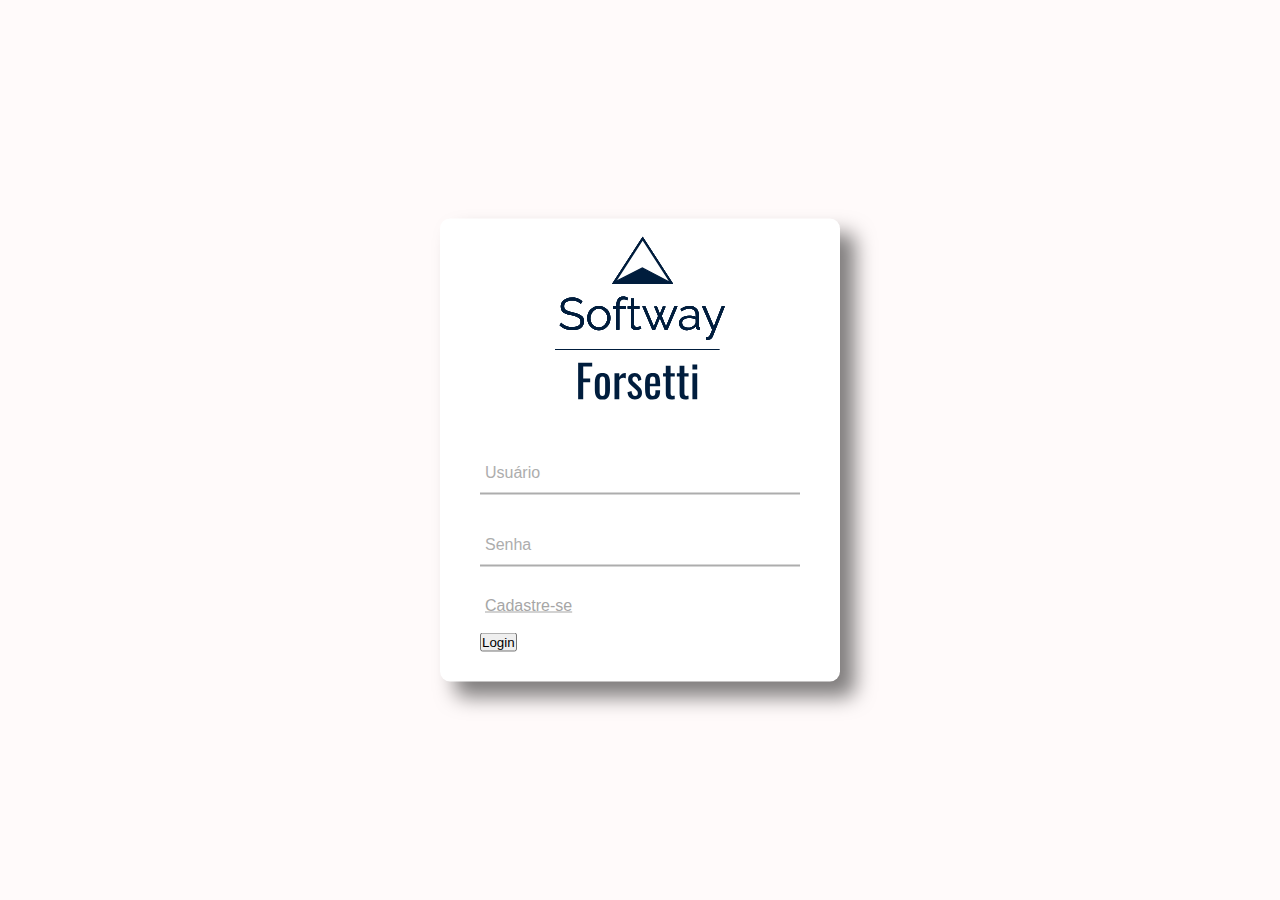
<file: login.html>
<!DOCTYPE html>
<html lang="pt-br">

<head>
  <meta charset="UTF-8">
  <meta http-equiv="X-UA-Compatible" content="IE=edge">
  <meta name="viewport" content="width=device-width, initial-scale=1.0">
  <link rel="preconnect" href="https://fonts.googleapis.com">
  <link rel="stylesheet" href="assets/css/index.css">
  <title>Softway Forsetti | Login</title>
  <!-- <script src="assets/js/login.js"></script> -->
</head>

<body>
  <div class="center">
    <div class="logoindex"><svg width="170" height="200" viewBox="0 0 159 153" fill="none" xmlns="http://www.w3.org/2000/svg">
        <path d="M24.168 62.766C23.748 62.29 23.258 61.87 22.698 61.506C22.138 61.114 21.508 60.778 20.808 60.498C20.108 60.218 19.352 59.994 18.54 59.826C17.756 59.658 16.916 59.574 16.02 59.574C13.416 59.574 11.498 60.078 10.266 61.086C9.062 62.066 8.46 63.41 8.46 65.118C8.46 66.294 8.74 67.218 9.3 67.89C9.888 68.562 10.798 69.108 12.03 69.528C13.262 69.948 14.83 70.382 16.734 70.83C18.862 71.278 20.696 71.81 22.236 72.426C23.776 73.042 24.966 73.882 25.806 74.946C26.646 75.982 27.066 77.396 27.066 79.188C27.066 80.56 26.8 81.75 26.268 82.758C25.736 83.766 24.994 84.606 24.042 85.278C23.09 85.95 21.956 86.454 20.64 86.79C19.324 87.098 17.882 87.252 16.314 87.252C14.774 87.252 13.29 87.098 11.862 86.79C10.462 86.454 9.132 85.978 7.872 85.362C6.612 84.718 5.436 83.906 4.344 82.926L5.814 80.532C6.346 81.092 6.976 81.624 7.704 82.128C8.46 82.604 9.286 83.038 10.182 83.43C11.106 83.822 12.086 84.13 13.122 84.354C14.186 84.55 15.278 84.648 16.398 84.648C18.778 84.648 20.626 84.214 21.942 83.346C23.286 82.478 23.958 81.19 23.958 79.482C23.958 78.25 23.622 77.27 22.95 76.542C22.278 75.786 21.27 75.17 19.926 74.694C18.582 74.218 16.93 73.756 14.97 73.308C12.898 72.832 11.148 72.3 9.72 71.712C8.292 71.124 7.214 70.354 6.486 69.402C5.786 68.422 5.436 67.134 5.436 65.538C5.436 63.69 5.884 62.136 6.78 60.876C7.704 59.588 8.964 58.622 10.56 57.978C12.156 57.306 13.99 56.97 16.062 56.97C17.378 56.97 18.596 57.11 19.716 57.39C20.864 57.642 21.914 58.02 22.866 58.524C23.846 59.028 24.756 59.658 25.596 60.414L24.168 62.766ZM40.9857 87.42C39.4177 87.42 37.9617 87.126 36.6177 86.538C35.3017 85.922 34.1537 85.096 33.1737 84.06C32.2217 82.996 31.4797 81.792 30.9477 80.448C30.4157 79.076 30.1497 77.634 30.1497 76.122C30.1497 74.554 30.4157 73.098 30.9477 71.754C31.4797 70.382 32.2357 69.178 33.2157 68.142C34.1957 67.078 35.3437 66.252 36.6597 65.664C38.0037 65.048 39.4597 64.74 41.0277 64.74C42.5957 64.74 44.0377 65.048 45.3537 65.664C46.6697 66.252 47.8177 67.078 48.7977 68.142C49.7777 69.178 50.5337 70.382 51.0657 71.754C51.5977 73.098 51.8637 74.554 51.8637 76.122C51.8637 77.634 51.5977 79.076 51.0657 80.448C50.5337 81.792 49.7777 82.996 48.7977 84.06C47.8457 85.096 46.6977 85.922 45.3537 86.538C44.0377 87.126 42.5817 87.42 40.9857 87.42ZM33.0477 76.164C33.0477 77.788 33.3977 79.272 34.0977 80.616C34.8257 81.932 35.7917 82.982 36.9957 83.766C38.1997 84.522 39.5297 84.9 40.9857 84.9C42.4417 84.9 43.7717 84.508 44.9757 83.724C46.1797 82.94 47.1457 81.876 47.8737 80.532C48.6017 79.16 48.9657 77.676 48.9657 76.08C48.9657 74.456 48.6017 72.972 47.8737 71.628C47.1457 70.284 46.1797 69.22 44.9757 68.436C43.7717 67.652 42.4417 67.26 40.9857 67.26C39.5297 67.26 38.1997 67.666 36.9957 68.478C35.8197 69.29 34.8677 70.368 34.1397 71.712C33.4117 73.028 33.0477 74.512 33.0477 76.164ZM57.3211 87V67.386H54.2971V65.118H57.3211V64.53C57.3211 62.738 57.5731 61.198 58.0771 59.91C58.6091 58.622 59.3511 57.642 60.3031 56.97C61.2831 56.27 62.4311 55.92 63.7471 55.92C64.6151 55.92 65.4551 56.046 66.2671 56.298C67.0791 56.55 67.7791 56.886 68.3671 57.306L67.4851 59.364C67.1211 59.056 66.6451 58.818 66.0571 58.65C65.4691 58.482 64.8811 58.398 64.2931 58.398C62.9771 58.398 61.9551 58.916 61.2271 59.952C60.5271 60.988 60.1771 62.486 60.1771 64.446V65.118H66.2251V67.386H60.1771V87H57.3211ZM80.6344 85.95C80.4104 86.034 80.0604 86.188 79.5844 86.412C79.1084 86.636 78.5344 86.832 77.8624 87C77.1904 87.168 76.4624 87.252 75.6784 87.252C74.8664 87.252 74.0964 87.098 73.3684 86.79C72.6684 86.482 72.1084 86.02 71.6884 85.404C71.2684 84.76 71.0584 83.976 71.0584 83.052V67.386H68.0344V65.118H71.0584V57.726H73.9144V65.118H78.9544V67.386H73.9144V82.254C73.9704 83.038 74.2504 83.626 74.7544 84.018C75.2864 84.41 75.8884 84.606 76.5604 84.606C77.3444 84.606 78.0584 84.48 78.7024 84.228C79.3464 83.948 79.7384 83.752 79.8784 83.64L80.6344 85.95ZM111.755 65.118H114.569L105.161 87H102.683L98.1047 76.122L93.5687 87H91.0907L81.6827 65.118H84.4547L92.4347 84.06L96.4667 74.19L92.7707 65.16H95.3327L98.1047 72.258L100.919 65.16H103.439L99.7847 74.19L103.817 84.06L111.755 65.118ZM116.072 80.7C116.072 79.328 116.464 78.152 117.248 77.172C118.032 76.164 119.11 75.394 120.482 74.862C121.882 74.302 123.492 74.022 125.312 74.022C126.376 74.022 127.482 74.106 128.63 74.274C129.778 74.442 130.8 74.694 131.696 75.03V73.182C131.696 71.334 131.15 69.864 130.058 68.772C128.966 67.68 127.454 67.134 125.522 67.134C124.346 67.134 123.184 67.358 122.036 67.806C120.916 68.226 119.74 68.856 118.508 69.696L117.416 67.68C118.844 66.7 120.244 65.972 121.616 65.496C122.988 64.992 124.388 64.74 125.816 64.74C128.504 64.74 130.632 65.51 132.2 67.05C133.768 68.59 134.552 70.718 134.552 73.434V83.556C134.552 83.948 134.636 84.242 134.804 84.438C134.972 84.606 135.238 84.704 135.602 84.732V87C135.294 87.028 135.028 87.056 134.804 87.084C134.58 87.112 134.412 87.112 134.3 87.084C133.6 87.056 133.068 86.832 132.704 86.412C132.34 85.992 132.144 85.544 132.116 85.068L132.074 83.472C131.094 84.732 129.82 85.712 128.252 86.412C126.684 87.084 125.088 87.42 123.464 87.42C122.064 87.42 120.79 87.126 119.642 86.538C118.522 85.922 117.64 85.11 116.996 84.102C116.38 83.066 116.072 81.932 116.072 80.7ZM130.73 82.38C131.038 81.988 131.276 81.61 131.444 81.246C131.612 80.882 131.696 80.56 131.696 80.28V77.088C130.744 76.724 129.75 76.444 128.714 76.248C127.706 76.052 126.684 75.954 125.648 75.954C123.604 75.954 121.952 76.36 120.692 77.172C119.432 77.984 118.802 79.09 118.802 80.49C118.802 81.302 119.012 82.072 119.432 82.8C119.852 83.5 120.468 84.088 121.28 84.564C122.092 85.012 123.044 85.236 124.136 85.236C125.508 85.236 126.782 84.97 127.958 84.438C129.162 83.906 130.086 83.22 130.73 82.38ZM141.326 93.72C141.718 93.748 142.096 93.762 142.46 93.762C142.824 93.79 143.09 93.776 143.258 93.72C143.594 93.664 143.916 93.468 144.224 93.132C144.532 92.796 144.896 92.152 145.316 91.2C145.736 90.248 146.324 88.848 147.08 87L137.546 65.118H140.57L148.592 84.06L155.984 65.118H158.84L147.5 93.342C147.304 93.874 147.01 94.364 146.618 94.812C146.226 95.288 145.736 95.652 145.148 95.904C144.588 96.184 143.888 96.338 143.048 96.366C142.796 96.394 142.53 96.394 142.25 96.366C141.998 96.366 141.69 96.338 141.326 96.282V93.72Z" fill="#001D3D" />
        <path d="M55.2574 43.25L82 1.8432L108.743 43.25H55.2574Z" fill="white" stroke="#001D3D" stroke-width="2" />
        <path d="M55.7912 42.3113L81.6968 29.2264L107.4 42.5556L55.7912 42.3113Z" fill="#001D3D" stroke="#001D3D" />
        <path d="M24.168 62.766C23.748 62.29 23.258 61.87 22.698 61.506C22.138 61.114 21.508 60.778 20.808 60.498C20.108 60.218 19.352 59.994 18.54 59.826C17.756 59.658 16.916 59.574 16.02 59.574C13.416 59.574 11.498 60.078 10.266 61.086C9.062 62.066 8.46 63.41 8.46 65.118C8.46 66.294 8.74 67.218 9.3 67.89C9.888 68.562 10.798 69.108 12.03 69.528C13.262 69.948 14.83 70.382 16.734 70.83C18.862 71.278 20.696 71.81 22.236 72.426C23.776 73.042 24.966 73.882 25.806 74.946C26.646 75.982 27.066 77.396 27.066 79.188C27.066 80.56 26.8 81.75 26.268 82.758C25.736 83.766 24.994 84.606 24.042 85.278C23.09 85.95 21.956 86.454 20.64 86.79C19.324 87.098 17.882 87.252 16.314 87.252C14.774 87.252 13.29 87.098 11.862 86.79C10.462 86.454 9.132 85.978 7.872 85.362C6.612 84.718 5.436 83.906 4.344 82.926L5.814 80.532C6.346 81.092 6.976 81.624 7.704 82.128C8.46 82.604 9.286 83.038 10.182 83.43C11.106 83.822 12.086 84.13 13.122 84.354C14.186 84.55 15.278 84.648 16.398 84.648C18.778 84.648 20.626 84.214 21.942 83.346C23.286 82.478 23.958 81.19 23.958 79.482C23.958 78.25 23.622 77.27 22.95 76.542C22.278 75.786 21.27 75.17 19.926 74.694C18.582 74.218 16.93 73.756 14.97 73.308C12.898 72.832 11.148 72.3 9.72 71.712C8.292 71.124 7.214 70.354 6.486 69.402C5.786 68.422 5.436 67.134 5.436 65.538C5.436 63.69 5.884 62.136 6.78 60.876C7.704 59.588 8.964 58.622 10.56 57.978C12.156 57.306 13.99 56.97 16.062 56.97C17.378 56.97 18.596 57.11 19.716 57.39C20.864 57.642 21.914 58.02 22.866 58.524C23.846 59.028 24.756 59.658 25.596 60.414L24.168 62.766ZM40.9857 87.42C39.4177 87.42 37.9617 87.126 36.6177 86.538C35.3017 85.922 34.1537 85.096 33.1737 84.06C32.2217 82.996 31.4797 81.792 30.9477 80.448C30.4157 79.076 30.1497 77.634 30.1497 76.122C30.1497 74.554 30.4157 73.098 30.9477 71.754C31.4797 70.382 32.2357 69.178 33.2157 68.142C34.1957 67.078 35.3437 66.252 36.6597 65.664C38.0037 65.048 39.4597 64.74 41.0277 64.74C42.5957 64.74 44.0377 65.048 45.3537 65.664C46.6697 66.252 47.8177 67.078 48.7977 68.142C49.7777 69.178 50.5337 70.382 51.0657 71.754C51.5977 73.098 51.8637 74.554 51.8637 76.122C51.8637 77.634 51.5977 79.076 51.0657 80.448C50.5337 81.792 49.7777 82.996 48.7977 84.06C47.8457 85.096 46.6977 85.922 45.3537 86.538C44.0377 87.126 42.5817 87.42 40.9857 87.42ZM33.0477 76.164C33.0477 77.788 33.3977 79.272 34.0977 80.616C34.8257 81.932 35.7917 82.982 36.9957 83.766C38.1997 84.522 39.5297 84.9 40.9857 84.9C42.4417 84.9 43.7717 84.508 44.9757 83.724C46.1797 82.94 47.1457 81.876 47.8737 80.532C48.6017 79.16 48.9657 77.676 48.9657 76.08C48.9657 74.456 48.6017 72.972 47.8737 71.628C47.1457 70.284 46.1797 69.22 44.9757 68.436C43.7717 67.652 42.4417 67.26 40.9857 67.26C39.5297 67.26 38.1997 67.666 36.9957 68.478C35.8197 69.29 34.8677 70.368 34.1397 71.712C33.4117 73.028 33.0477 74.512 33.0477 76.164ZM57.3211 87V67.386H54.2971V65.118H57.3211V64.53C57.3211 62.738 57.5731 61.198 58.0771 59.91C58.6091 58.622 59.3511 57.642 60.3031 56.97C61.2831 56.27 62.4311 55.92 63.7471 55.92C64.6151 55.92 65.4551 56.046 66.2671 56.298C67.0791 56.55 67.7791 56.886 68.3671 57.306L67.4851 59.364C67.1211 59.056 66.6451 58.818 66.0571 58.65C65.4691 58.482 64.8811 58.398 64.2931 58.398C62.9771 58.398 61.9551 58.916 61.2271 59.952C60.5271 60.988 60.1771 62.486 60.1771 64.446V65.118H66.2251V67.386H60.1771V87H57.3211ZM80.6344 85.95C80.4104 86.034 80.0604 86.188 79.5844 86.412C79.1084 86.636 78.5344 86.832 77.8624 87C77.1904 87.168 76.4624 87.252 75.6784 87.252C74.8664 87.252 74.0964 87.098 73.3684 86.79C72.6684 86.482 72.1084 86.02 71.6884 85.404C71.2684 84.76 71.0584 83.976 71.0584 83.052V67.386H68.0344V65.118H71.0584V57.726H73.9144V65.118H78.9544V67.386H73.9144V82.254C73.9704 83.038 74.2504 83.626 74.7544 84.018C75.2864 84.41 75.8884 84.606 76.5604 84.606C77.3444 84.606 78.0584 84.48 78.7024 84.228C79.3464 83.948 79.7384 83.752 79.8784 83.64L80.6344 85.95ZM111.755 65.118H114.569L105.161 87H102.683L98.1047 76.122L93.5687 87H91.0907L81.6827 65.118H84.4547L92.4347 84.06L96.4667 74.19L92.7707 65.16H95.3327L98.1047 72.258L100.919 65.16H103.439L99.7847 74.19L103.817 84.06L111.755 65.118ZM116.072 80.7C116.072 79.328 116.464 78.152 117.248 77.172C118.032 76.164 119.11 75.394 120.482 74.862C121.882 74.302 123.492 74.022 125.312 74.022C126.376 74.022 127.482 74.106 128.63 74.274C129.778 74.442 130.8 74.694 131.696 75.03V73.182C131.696 71.334 131.15 69.864 130.058 68.772C128.966 67.68 127.454 67.134 125.522 67.134C124.346 67.134 123.184 67.358 122.036 67.806C120.916 68.226 119.74 68.856 118.508 69.696L117.416 67.68C118.844 66.7 120.244 65.972 121.616 65.496C122.988 64.992 124.388 64.74 125.816 64.74C128.504 64.74 130.632 65.51 132.2 67.05C133.768 68.59 134.552 70.718 134.552 73.434V83.556C134.552 83.948 134.636 84.242 134.804 84.438C134.972 84.606 135.238 84.704 135.602 84.732V87C135.294 87.028 135.028 87.056 134.804 87.084C134.58 87.112 134.412 87.112 134.3 87.084C133.6 87.056 133.068 86.832 132.704 86.412C132.34 85.992 132.144 85.544 132.116 85.068L132.074 83.472C131.094 84.732 129.82 85.712 128.252 86.412C126.684 87.084 125.088 87.42 123.464 87.42C122.064 87.42 120.79 87.126 119.642 86.538C118.522 85.922 117.64 85.11 116.996 84.102C116.38 83.066 116.072 81.932 116.072 80.7ZM130.73 82.38C131.038 81.988 131.276 81.61 131.444 81.246C131.612 80.882 131.696 80.56 131.696 80.28V77.088C130.744 76.724 129.75 76.444 128.714 76.248C127.706 76.052 126.684 75.954 125.648 75.954C123.604 75.954 121.952 76.36 120.692 77.172C119.432 77.984 118.802 79.09 118.802 80.49C118.802 81.302 119.012 82.072 119.432 82.8C119.852 83.5 120.468 84.088 121.28 84.564C122.092 85.012 123.044 85.236 124.136 85.236C125.508 85.236 126.782 84.97 127.958 84.438C129.162 83.906 130.086 83.22 130.73 82.38ZM141.326 93.72C141.718 93.748 142.096 93.762 142.46 93.762C142.824 93.79 143.09 93.776 143.258 93.72C143.594 93.664 143.916 93.468 144.224 93.132C144.532 92.796 144.896 92.152 145.316 91.2C145.736 90.248 146.324 88.848 147.08 87L137.546 65.118H140.57L148.592 84.06L155.984 65.118H158.84L147.5 93.342C147.304 93.874 147.01 94.364 146.618 94.812C146.226 95.288 145.736 95.652 145.148 95.904C144.588 96.184 143.888 96.338 143.048 96.366C142.796 96.394 142.53 96.394 142.25 96.366C141.998 96.366 141.69 96.338 141.326 96.282V93.72Z" fill="#001D3D" />
        <path d="M55.2574 43.25L82 1.8432L108.743 43.25H55.2574Z" fill="white" stroke="#001D3D" stroke-width="2" />
        <path d="M55.7912 42.3113L81.6968 29.2264L107.4 42.5556L55.7912 42.3113Z" fill="#001D3D" stroke="#001D3D" />
        <path d="M24.168 62.766C23.748 62.29 23.258 61.87 22.698 61.506C22.138 61.114 21.508 60.778 20.808 60.498C20.108 60.218 19.352 59.994 18.54 59.826C17.756 59.658 16.916 59.574 16.02 59.574C13.416 59.574 11.498 60.078 10.266 61.086C9.062 62.066 8.46 63.41 8.46 65.118C8.46 66.294 8.74 67.218 9.3 67.89C9.888 68.562 10.798 69.108 12.03 69.528C13.262 69.948 14.83 70.382 16.734 70.83C18.862 71.278 20.696 71.81 22.236 72.426C23.776 73.042 24.966 73.882 25.806 74.946C26.646 75.982 27.066 77.396 27.066 79.188C27.066 80.56 26.8 81.75 26.268 82.758C25.736 83.766 24.994 84.606 24.042 85.278C23.09 85.95 21.956 86.454 20.64 86.79C19.324 87.098 17.882 87.252 16.314 87.252C14.774 87.252 13.29 87.098 11.862 86.79C10.462 86.454 9.132 85.978 7.872 85.362C6.612 84.718 5.436 83.906 4.344 82.926L5.814 80.532C6.346 81.092 6.976 81.624 7.704 82.128C8.46 82.604 9.286 83.038 10.182 83.43C11.106 83.822 12.086 84.13 13.122 84.354C14.186 84.55 15.278 84.648 16.398 84.648C18.778 84.648 20.626 84.214 21.942 83.346C23.286 82.478 23.958 81.19 23.958 79.482C23.958 78.25 23.622 77.27 22.95 76.542C22.278 75.786 21.27 75.17 19.926 74.694C18.582 74.218 16.93 73.756 14.97 73.308C12.898 72.832 11.148 72.3 9.72 71.712C8.292 71.124 7.214 70.354 6.486 69.402C5.786 68.422 5.436 67.134 5.436 65.538C5.436 63.69 5.884 62.136 6.78 60.876C7.704 59.588 8.964 58.622 10.56 57.978C12.156 57.306 13.99 56.97 16.062 56.97C17.378 56.97 18.596 57.11 19.716 57.39C20.864 57.642 21.914 58.02 22.866 58.524C23.846 59.028 24.756 59.658 25.596 60.414L24.168 62.766ZM40.9857 87.42C39.4177 87.42 37.9617 87.126 36.6177 86.538C35.3017 85.922 34.1537 85.096 33.1737 84.06C32.2217 82.996 31.4797 81.792 30.9477 80.448C30.4157 79.076 30.1497 77.634 30.1497 76.122C30.1497 74.554 30.4157 73.098 30.9477 71.754C31.4797 70.382 32.2357 69.178 33.2157 68.142C34.1957 67.078 35.3437 66.252 36.6597 65.664C38.0037 65.048 39.4597 64.74 41.0277 64.74C42.5957 64.74 44.0377 65.048 45.3537 65.664C46.6697 66.252 47.8177 67.078 48.7977 68.142C49.7777 69.178 50.5337 70.382 51.0657 71.754C51.5977 73.098 51.8637 74.554 51.8637 76.122C51.8637 77.634 51.5977 79.076 51.0657 80.448C50.5337 81.792 49.7777 82.996 48.7977 84.06C47.8457 85.096 46.6977 85.922 45.3537 86.538C44.0377 87.126 42.5817 87.42 40.9857 87.42ZM33.0477 76.164C33.0477 77.788 33.3977 79.272 34.0977 80.616C34.8257 81.932 35.7917 82.982 36.9957 83.766C38.1997 84.522 39.5297 84.9 40.9857 84.9C42.4417 84.9 43.7717 84.508 44.9757 83.724C46.1797 82.94 47.1457 81.876 47.8737 80.532C48.6017 79.16 48.9657 77.676 48.9657 76.08C48.9657 74.456 48.6017 72.972 47.8737 71.628C47.1457 70.284 46.1797 69.22 44.9757 68.436C43.7717 67.652 42.4417 67.26 40.9857 67.26C39.5297 67.26 38.1997 67.666 36.9957 68.478C35.8197 69.29 34.8677 70.368 34.1397 71.712C33.4117 73.028 33.0477 74.512 33.0477 76.164ZM57.3211 87V67.386H54.2971V65.118H57.3211V64.53C57.3211 62.738 57.5731 61.198 58.0771 59.91C58.6091 58.622 59.3511 57.642 60.3031 56.97C61.2831 56.27 62.4311 55.92 63.7471 55.92C64.6151 55.92 65.4551 56.046 66.2671 56.298C67.0791 56.55 67.7791 56.886 68.3671 57.306L67.4851 59.364C67.1211 59.056 66.6451 58.818 66.0571 58.65C65.4691 58.482 64.8811 58.398 64.2931 58.398C62.9771 58.398 61.9551 58.916 61.2271 59.952C60.5271 60.988 60.1771 62.486 60.1771 64.446V65.118H66.2251V67.386H60.1771V87H57.3211ZM80.6344 85.95C80.4104 86.034 80.0604 86.188 79.5844 86.412C79.1084 86.636 78.5344 86.832 77.8624 87C77.1904 87.168 76.4624 87.252 75.6784 87.252C74.8664 87.252 74.0964 87.098 73.3684 86.79C72.6684 86.482 72.1084 86.02 71.6884 85.404C71.2684 84.76 71.0584 83.976 71.0584 83.052V67.386H68.0344V65.118H71.0584V57.726H73.9144V65.118H78.9544V67.386H73.9144V82.254C73.9704 83.038 74.2504 83.626 74.7544 84.018C75.2864 84.41 75.8884 84.606 76.5604 84.606C77.3444 84.606 78.0584 84.48 78.7024 84.228C79.3464 83.948 79.7384 83.752 79.8784 83.64L80.6344 85.95ZM111.755 65.118H114.569L105.161 87H102.683L98.1047 76.122L93.5687 87H91.0907L81.6827 65.118H84.4547L92.4347 84.06L96.4667 74.19L92.7707 65.16H95.3327L98.1047 72.258L100.919 65.16H103.439L99.7847 74.19L103.817 84.06L111.755 65.118ZM116.072 80.7C116.072 79.328 116.464 78.152 117.248 77.172C118.032 76.164 119.11 75.394 120.482 74.862C121.882 74.302 123.492 74.022 125.312 74.022C126.376 74.022 127.482 74.106 128.63 74.274C129.778 74.442 130.8 74.694 131.696 75.03V73.182C131.696 71.334 131.15 69.864 130.058 68.772C128.966 67.68 127.454 67.134 125.522 67.134C124.346 67.134 123.184 67.358 122.036 67.806C120.916 68.226 119.74 68.856 118.508 69.696L117.416 67.68C118.844 66.7 120.244 65.972 121.616 65.496C122.988 64.992 124.388 64.74 125.816 64.74C128.504 64.74 130.632 65.51 132.2 67.05C133.768 68.59 134.552 70.718 134.552 73.434V83.556C134.552 83.948 134.636 84.242 134.804 84.438C134.972 84.606 135.238 84.704 135.602 84.732V87C135.294 87.028 135.028 87.056 134.804 87.084C134.58 87.112 134.412 87.112 134.3 87.084C133.6 87.056 133.068 86.832 132.704 86.412C132.34 85.992 132.144 85.544 132.116 85.068L132.074 83.472C131.094 84.732 129.82 85.712 128.252 86.412C126.684 87.084 125.088 87.42 123.464 87.42C122.064 87.42 120.79 87.126 119.642 86.538C118.522 85.922 117.64 85.11 116.996 84.102C116.38 83.066 116.072 81.932 116.072 80.7ZM130.73 82.38C131.038 81.988 131.276 81.61 131.444 81.246C131.612 80.882 131.696 80.56 131.696 80.28V77.088C130.744 76.724 129.75 76.444 128.714 76.248C127.706 76.052 126.684 75.954 125.648 75.954C123.604 75.954 121.952 76.36 120.692 77.172C119.432 77.984 118.802 79.09 118.802 80.49C118.802 81.302 119.012 82.072 119.432 82.8C119.852 83.5 120.468 84.088 121.28 84.564C122.092 85.012 123.044 85.236 124.136 85.236C125.508 85.236 126.782 84.97 127.958 84.438C129.162 83.906 130.086 83.22 130.73 82.38ZM141.326 93.72C141.718 93.748 142.096 93.762 142.46 93.762C142.824 93.79 143.09 93.776 143.258 93.72C143.594 93.664 143.916 93.468 144.224 93.132C144.532 92.796 144.896 92.152 145.316 91.2C145.736 90.248 146.324 88.848 147.08 87L137.546 65.118H140.57L148.592 84.06L155.984 65.118H158.84L147.5 93.342C147.304 93.874 147.01 94.364 146.618 94.812C146.226 95.288 145.736 95.652 145.148 95.904C144.588 96.184 143.888 96.338 143.048 96.366C142.796 96.394 142.53 96.394 142.25 96.366C141.998 96.366 141.69 96.338 141.326 96.282V93.72Z" fill="#001D3D" />
        <path d="M55.2574 43.25L82 1.8432L108.743 43.25H55.2574Z" fill="white" stroke="#001D3D" stroke-width="2" />
        <path d="M55.7912 42.3113L81.6968 29.2264L107.4 42.5556L55.7912 42.3113Z" fill="#001D3D" stroke="#001D3D" />
        <path d="M24.168 62.766C23.748 62.29 23.258 61.87 22.698 61.506C22.138 61.114 21.508 60.778 20.808 60.498C20.108 60.218 19.352 59.994 18.54 59.826C17.756 59.658 16.916 59.574 16.02 59.574C13.416 59.574 11.498 60.078 10.266 61.086C9.062 62.066 8.46 63.41 8.46 65.118C8.46 66.294 8.74 67.218 9.3 67.89C9.888 68.562 10.798 69.108 12.03 69.528C13.262 69.948 14.83 70.382 16.734 70.83C18.862 71.278 20.696 71.81 22.236 72.426C23.776 73.042 24.966 73.882 25.806 74.946C26.646 75.982 27.066 77.396 27.066 79.188C27.066 80.56 26.8 81.75 26.268 82.758C25.736 83.766 24.994 84.606 24.042 85.278C23.09 85.95 21.956 86.454 20.64 86.79C19.324 87.098 17.882 87.252 16.314 87.252C14.774 87.252 13.29 87.098 11.862 86.79C10.462 86.454 9.132 85.978 7.872 85.362C6.612 84.718 5.436 83.906 4.344 82.926L5.814 80.532C6.346 81.092 6.976 81.624 7.704 82.128C8.46 82.604 9.286 83.038 10.182 83.43C11.106 83.822 12.086 84.13 13.122 84.354C14.186 84.55 15.278 84.648 16.398 84.648C18.778 84.648 20.626 84.214 21.942 83.346C23.286 82.478 23.958 81.19 23.958 79.482C23.958 78.25 23.622 77.27 22.95 76.542C22.278 75.786 21.27 75.17 19.926 74.694C18.582 74.218 16.93 73.756 14.97 73.308C12.898 72.832 11.148 72.3 9.72 71.712C8.292 71.124 7.214 70.354 6.486 69.402C5.786 68.422 5.436 67.134 5.436 65.538C5.436 63.69 5.884 62.136 6.78 60.876C7.704 59.588 8.964 58.622 10.56 57.978C12.156 57.306 13.99 56.97 16.062 56.97C17.378 56.97 18.596 57.11 19.716 57.39C20.864 57.642 21.914 58.02 22.866 58.524C23.846 59.028 24.756 59.658 25.596 60.414L24.168 62.766ZM40.9857 87.42C39.4177 87.42 37.9617 87.126 36.6177 86.538C35.3017 85.922 34.1537 85.096 33.1737 84.06C32.2217 82.996 31.4797 81.792 30.9477 80.448C30.4157 79.076 30.1497 77.634 30.1497 76.122C30.1497 74.554 30.4157 73.098 30.9477 71.754C31.4797 70.382 32.2357 69.178 33.2157 68.142C34.1957 67.078 35.3437 66.252 36.6597 65.664C38.0037 65.048 39.4597 64.74 41.0277 64.74C42.5957 64.74 44.0377 65.048 45.3537 65.664C46.6697 66.252 47.8177 67.078 48.7977 68.142C49.7777 69.178 50.5337 70.382 51.0657 71.754C51.5977 73.098 51.8637 74.554 51.8637 76.122C51.8637 77.634 51.5977 79.076 51.0657 80.448C50.5337 81.792 49.7777 82.996 48.7977 84.06C47.8457 85.096 46.6977 85.922 45.3537 86.538C44.0377 87.126 42.5817 87.42 40.9857 87.42ZM33.0477 76.164C33.0477 77.788 33.3977 79.272 34.0977 80.616C34.8257 81.932 35.7917 82.982 36.9957 83.766C38.1997 84.522 39.5297 84.9 40.9857 84.9C42.4417 84.9 43.7717 84.508 44.9757 83.724C46.1797 82.94 47.1457 81.876 47.8737 80.532C48.6017 79.16 48.9657 77.676 48.9657 76.08C48.9657 74.456 48.6017 72.972 47.8737 71.628C47.1457 70.284 46.1797 69.22 44.9757 68.436C43.7717 67.652 42.4417 67.26 40.9857 67.26C39.5297 67.26 38.1997 67.666 36.9957 68.478C35.8197 69.29 34.8677 70.368 34.1397 71.712C33.4117 73.028 33.0477 74.512 33.0477 76.164ZM57.3211 87V67.386H54.2971V65.118H57.3211V64.53C57.3211 62.738 57.5731 61.198 58.0771 59.91C58.6091 58.622 59.3511 57.642 60.3031 56.97C61.2831 56.27 62.4311 55.92 63.7471 55.92C64.6151 55.92 65.4551 56.046 66.2671 56.298C67.0791 56.55 67.7791 56.886 68.3671 57.306L67.4851 59.364C67.1211 59.056 66.6451 58.818 66.0571 58.65C65.4691 58.482 64.8811 58.398 64.2931 58.398C62.9771 58.398 61.9551 58.916 61.2271 59.952C60.5271 60.988 60.1771 62.486 60.1771 64.446V65.118H66.2251V67.386H60.1771V87H57.3211ZM80.6344 85.95C80.4104 86.034 80.0604 86.188 79.5844 86.412C79.1084 86.636 78.5344 86.832 77.8624 87C77.1904 87.168 76.4624 87.252 75.6784 87.252C74.8664 87.252 74.0964 87.098 73.3684 86.79C72.6684 86.482 72.1084 86.02 71.6884 85.404C71.2684 84.76 71.0584 83.976 71.0584 83.052V67.386H68.0344V65.118H71.0584V57.726H73.9144V65.118H78.9544V67.386H73.9144V82.254C73.9704 83.038 74.2504 83.626 74.7544 84.018C75.2864 84.41 75.8884 84.606 76.5604 84.606C77.3444 84.606 78.0584 84.48 78.7024 84.228C79.3464 83.948 79.7384 83.752 79.8784 83.64L80.6344 85.95ZM111.755 65.118H114.569L105.161 87H102.683L98.1047 76.122L93.5687 87H91.0907L81.6827 65.118H84.4547L92.4347 84.06L96.4667 74.19L92.7707 65.16H95.3327L98.1047 72.258L100.919 65.16H103.439L99.7847 74.19L103.817 84.06L111.755 65.118ZM116.072 80.7C116.072 79.328 116.464 78.152 117.248 77.172C118.032 76.164 119.11 75.394 120.482 74.862C121.882 74.302 123.492 74.022 125.312 74.022C126.376 74.022 127.482 74.106 128.63 74.274C129.778 74.442 130.8 74.694 131.696 75.03V73.182C131.696 71.334 131.15 69.864 130.058 68.772C128.966 67.68 127.454 67.134 125.522 67.134C124.346 67.134 123.184 67.358 122.036 67.806C120.916 68.226 119.74 68.856 118.508 69.696L117.416 67.68C118.844 66.7 120.244 65.972 121.616 65.496C122.988 64.992 124.388 64.74 125.816 64.74C128.504 64.74 130.632 65.51 132.2 67.05C133.768 68.59 134.552 70.718 134.552 73.434V83.556C134.552 83.948 134.636 84.242 134.804 84.438C134.972 84.606 135.238 84.704 135.602 84.732V87C135.294 87.028 135.028 87.056 134.804 87.084C134.58 87.112 134.412 87.112 134.3 87.084C133.6 87.056 133.068 86.832 132.704 86.412C132.34 85.992 132.144 85.544 132.116 85.068L132.074 83.472C131.094 84.732 129.82 85.712 128.252 86.412C126.684 87.084 125.088 87.42 123.464 87.42C122.064 87.42 120.79 87.126 119.642 86.538C118.522 85.922 117.64 85.11 116.996 84.102C116.38 83.066 116.072 81.932 116.072 80.7ZM130.73 82.38C131.038 81.988 131.276 81.61 131.444 81.246C131.612 80.882 131.696 80.56 131.696 80.28V77.088C130.744 76.724 129.75 76.444 128.714 76.248C127.706 76.052 126.684 75.954 125.648 75.954C123.604 75.954 121.952 76.36 120.692 77.172C119.432 77.984 118.802 79.09 118.802 80.49C118.802 81.302 119.012 82.072 119.432 82.8C119.852 83.5 120.468 84.088 121.28 84.564C122.092 85.012 123.044 85.236 124.136 85.236C125.508 85.236 126.782 84.97 127.958 84.438C129.162 83.906 130.086 83.22 130.73 82.38ZM141.326 93.72C141.718 93.748 142.096 93.762 142.46 93.762C142.824 93.79 143.09 93.776 143.258 93.72C143.594 93.664 143.916 93.468 144.224 93.132C144.532 92.796 144.896 92.152 145.316 91.2C145.736 90.248 146.324 88.848 147.08 87L137.546 65.118H140.57L148.592 84.06L155.984 65.118H158.84L147.5 93.342C147.304 93.874 147.01 94.364 146.618 94.812C146.226 95.288 145.736 95.652 145.148 95.904C144.588 96.184 143.888 96.338 143.048 96.366C142.796 96.394 142.53 96.394 142.25 96.366C141.998 96.366 141.69 96.338 141.326 96.282V93.72Z" fill="#001D3D" />
        <path d="M21.646 152V117.98H34.792V121.382H26.392V132.722H32.902V136.082H26.392V152H21.646ZM44.3523 152.336C42.5603 152.336 41.1463 151.972 40.1103 151.244C39.0743 150.516 38.3323 149.48 37.8843 148.136C37.4643 146.792 37.2543 145.21 37.2543 143.39V136.334C37.2543 134.514 37.4643 132.932 37.8843 131.588C38.3323 130.244 39.0743 129.208 40.1103 128.48C41.1463 127.752 42.5603 127.388 44.3523 127.388C46.1443 127.388 47.5443 127.752 48.5523 128.48C49.5883 129.208 50.3163 130.244 50.7363 131.588C51.1843 132.932 51.4083 134.514 51.4083 136.334V143.39C51.4083 145.21 51.1843 146.792 50.7363 148.136C50.3163 149.48 49.5883 150.516 48.5523 151.244C47.5443 151.972 46.1443 152.336 44.3523 152.336ZM44.3523 149.018C45.2203 149.018 45.8223 148.766 46.1583 148.262C46.5223 147.758 46.7323 147.1 46.7883 146.288C46.8723 145.448 46.9143 144.58 46.9143 143.684V136.082C46.9143 135.158 46.8723 134.29 46.7883 133.478C46.7323 132.666 46.5223 132.008 46.1583 131.504C45.8223 130.972 45.2203 130.706 44.3523 130.706C43.4843 130.706 42.8683 130.972 42.5043 131.504C42.1403 132.008 41.9163 132.666 41.8323 133.478C41.7763 134.29 41.7483 135.158 41.7483 136.082V143.684C41.7483 144.58 41.7763 145.448 41.8323 146.288C41.9163 147.1 42.1403 147.758 42.5043 148.262C42.8683 148.766 43.4843 149.018 44.3523 149.018ZM55.642 152V127.724H60.136V131.168C61.032 129.684 61.928 128.69 62.824 128.186C63.72 127.682 64.616 127.43 65.512 127.43C65.624 127.43 65.722 127.43 65.806 127.43C65.918 127.43 66.058 127.444 66.226 127.472V132.428C65.89 132.288 65.498 132.176 65.05 132.092C64.63 131.98 64.196 131.924 63.748 131.924C63.048 131.924 62.404 132.092 61.816 132.428C61.256 132.736 60.696 133.352 60.136 134.276V152H55.642ZM74.6382 152.336C72.6502 152.336 71.0542 151.72 69.8502 150.488C68.6462 149.228 67.9602 147.576 67.7922 145.532L71.5302 144.398C71.7542 145.938 72.1322 147.1 72.6642 147.884C73.1962 148.64 73.9802 149.018 75.0162 149.018C75.8282 149.018 76.4442 148.794 76.8642 148.346C77.2842 147.87 77.4942 147.24 77.4942 146.456C77.4942 145.756 77.3402 145.126 77.0322 144.566C76.7242 144.006 76.2202 143.432 75.5202 142.844L71.3622 139.274C70.5222 138.546 69.8082 137.734 69.2202 136.838C68.6602 135.942 68.3802 134.78 68.3802 133.352C68.3802 132.064 68.6322 130.986 69.1362 130.118C69.6682 129.222 70.3962 128.55 71.3202 128.102C72.2722 127.626 73.3782 127.388 74.6382 127.388C76.5702 127.388 78.0402 128.018 79.0482 129.278C80.0842 130.51 80.6722 132.008 80.8122 133.772L77.7882 134.906C77.6762 134.066 77.5082 133.338 77.2842 132.722C77.0602 132.078 76.7522 131.588 76.3602 131.252C75.9682 130.888 75.4502 130.706 74.8062 130.706C74.0782 130.706 73.4902 130.958 73.0422 131.462C72.6222 131.938 72.4122 132.512 72.4122 133.184C72.4122 133.604 72.4962 134.024 72.6642 134.444C72.8602 134.836 73.1822 135.228 73.6302 135.62L77.9142 139.568C78.5022 140.1 79.0482 140.674 79.5522 141.29C80.0842 141.906 80.5182 142.606 80.8542 143.39C81.1902 144.174 81.3582 145.084 81.3582 146.12C81.3582 147.492 81.0782 148.64 80.5182 149.564C79.9582 150.488 79.1742 151.188 78.1662 151.664C77.1582 152.112 75.9822 152.336 74.6382 152.336ZM91.4392 152.336C89.5352 152.336 88.0652 151.972 87.0292 151.244C85.9932 150.488 85.2652 149.396 84.8452 147.968C84.4532 146.512 84.2572 144.734 84.2572 142.634V137.09C84.2572 134.934 84.4672 133.142 84.8872 131.714C85.3072 130.286 86.0352 129.208 87.0712 128.48C88.1352 127.752 89.5912 127.388 91.4392 127.388C93.4832 127.388 94.9812 127.808 95.9332 128.648C96.9132 129.488 97.5572 130.706 97.8652 132.302C98.1732 133.87 98.3272 135.76 98.3272 137.972V139.946H88.7512V144.818C88.7512 145.798 88.8352 146.596 89.0032 147.212C89.1992 147.828 89.4932 148.29 89.8852 148.598C90.3052 148.878 90.8372 149.018 91.4812 149.018C92.1532 149.018 92.6572 148.864 92.9932 148.556C93.3572 148.22 93.5952 147.758 93.7072 147.17C93.8472 146.554 93.9172 145.84 93.9172 145.028V143.558H98.2852V144.482C98.2852 146.918 97.7672 148.836 96.7312 150.236C95.6952 151.636 93.9312 152.336 91.4392 152.336ZM88.7512 137.51H93.9172V135.326C93.9172 134.318 93.8612 133.478 93.7492 132.806C93.6372 132.106 93.3992 131.588 93.0352 131.252C92.6992 130.888 92.1532 130.706 91.3972 130.706C90.6692 130.706 90.1092 130.874 89.7172 131.21C89.3532 131.546 89.1012 132.12 88.9612 132.932C88.8212 133.716 88.7512 134.808 88.7512 136.208V137.51ZM108.865 152.336C107.605 152.336 106.583 152.098 105.799 151.622C105.043 151.146 104.483 150.474 104.119 149.606C103.783 148.738 103.615 147.716 103.615 146.54V130.706H101.053V127.724H103.615V120.626H108.109V127.724H112.015V130.706H108.109V146.246C108.109 147.198 108.263 147.884 108.571 148.304C108.879 148.696 109.467 148.892 110.335 148.892C110.559 148.892 110.811 148.878 111.091 148.85C111.399 148.822 111.693 148.794 111.973 148.766V152.084C111.413 152.168 110.895 152.224 110.419 152.252C109.943 152.308 109.425 152.336 108.865 152.336ZM121.785 152.336C120.525 152.336 119.503 152.098 118.719 151.622C117.963 151.146 117.403 150.474 117.039 149.606C116.703 148.738 116.535 147.716 116.535 146.54V130.706H113.973V127.724H116.535V120.626H121.029V127.724H124.935V130.706H121.029V146.246C121.029 147.198 121.183 147.884 121.491 148.304C121.799 148.696 122.387 148.892 123.255 148.892C123.479 148.892 123.731 148.878 124.011 148.85C124.319 148.822 124.613 148.794 124.893 148.766V152.084C124.333 152.168 123.815 152.224 123.339 152.252C122.863 152.308 122.345 152.336 121.785 152.336ZM128.531 152V127.724H133.025V152H128.531ZM128.531 124.112V119.408H133.025V124.112H128.531Z" fill="#001D3D" />
        <path d="M55.2574 43.25L82 1.8432L108.743 43.25H55.2574Z" fill="white" stroke="#001D3D" stroke-width="2" />
        <path d="M55.7912 42.3113L81.6968 29.2264L107.4 42.5556L55.7912 42.3113Z" fill="#001D3D" stroke="#001D3D" />
        <line y1="105.5" x2="154" y2="105.5" stroke="#001D3D" />
      </svg>

    </div>
    <form class="login_form" action="./homeoficial.html">
      <div class=" txt_field">
        <input type="text" required name="usuario_funcionario">
        <span></span>
        <label>Usuário</label>
      </div>
      <div class="txt_field">
        <input type="password" required name="senha_funcionario">
        <span></span>
        <label>Senha</label>
      </div>
      <a href="cadastro.html" class="pass">Cadastre-se</a>
      <br><br>
      <div>
        <button type="submit" class="submit_form_button">
          Login
        </button>
        <div class="signup_link">
        </div>
    </form>
</body>

</html>
</file>
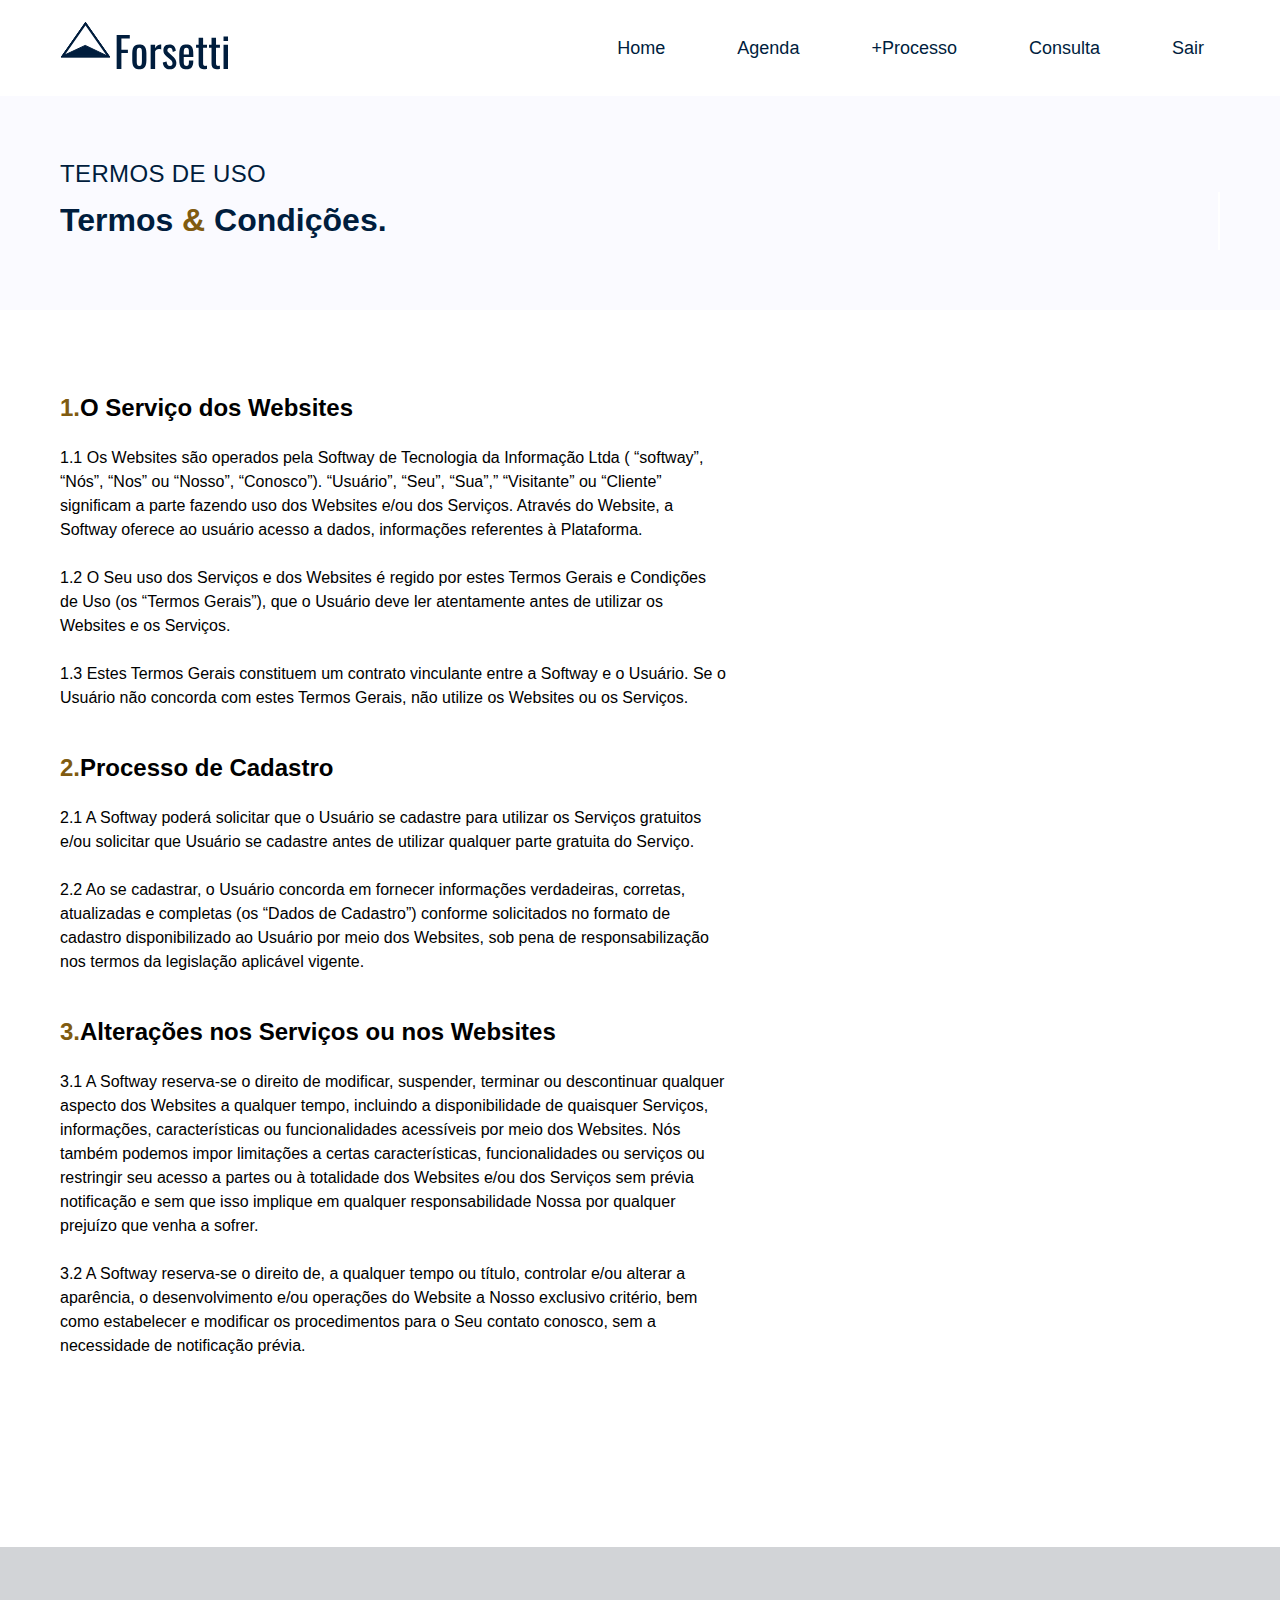
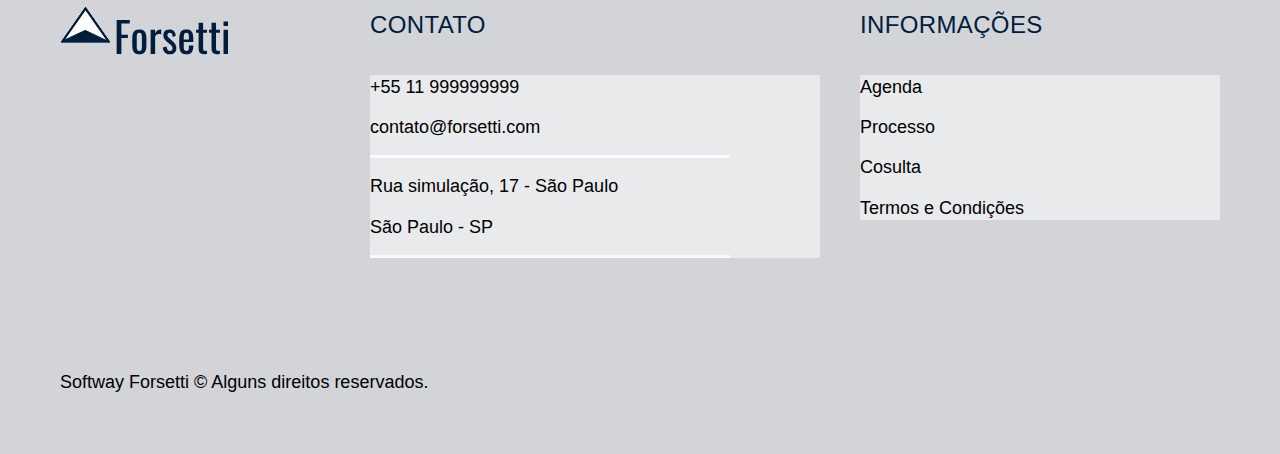
<file: termos.html>
<!DOCTYPE html>
<html lang="pt-br">

<head>
  <meta charset="UTF-8">
  <meta http-equiv="X-UA-Compatible" content="IE=edge">
  <meta name="viewport" content="width=device-width, initial-scale=1.0">
  <title>Termos e Condições | Forsetti</title>
  <meta name="description" content="Termos e condições.">

  <link rel="stylesheet" href="assets/css/menu.css">
  <link rel="stylesheet" href="assets/css/footer.css">
  <link rel="stylesheet" href="assets/css/termos.css">

  <!-- Bootstrap CSS-->
  <link href="https://cdn.jsdelivr.net/npm/bootstrap@5.1.3/dist/css/bootstrap.min.css" rel="stylesheet" integrity="sha384-1BmE4kWBq78iYhFldvKuhfTAU6auU8tT94WrHftjDbrCEXSU1oBoqyl2QvZ6jIW3" crossorigin="anonymous">
  <link rel="preconnect" href="https://fonts.googleapis.com">
  <link rel="preconnect" href="https://fonts.gstatic.com" crossorigin>
  <link href="https://fonts.googleapis.com/css2?family=Raleway:wght@200&display=swap" rel="stylesheet">

</head>

<body>
  <header class="header-bg">
    <div class="header conteiner">
      <a href="./homeoficial.html">
        <svg width="169" height="48" viewBox="0 0 169 48" fill="none" xmlns="http://www.w3.org/2000/svg">
          <path d="M2.73923 34.25L25.5 1.74347L48.2608 34.25H2.73923Z" fill="white" stroke="#001D3D" stroke-width="2" />
          <path d="M3.30479 33.6059L25.2373 23.3875L46.9982 33.7966L3.30479 33.6059Z" fill="#001D3D" stroke="#001D3D" />
          <path d="M2.73923 34.25L25.5 1.74347L48.2608 34.25H2.73923Z" fill="white" stroke="#001D3D" stroke-width="2" />
          <path d="M3.30479 33.6059L25.2373 23.3875L46.9982 33.7966L3.30479 33.6059Z" fill="#001D3D" stroke="#001D3D" />
          <path d="M2.73923 34.25L25.5 1.74347L48.2608 34.25H2.73923Z" fill="white" stroke="#001D3D" stroke-width="2" />
          <path d="M3.30479 33.6059L25.2373 23.3875L46.9982 33.7966L3.30479 33.6059Z" fill="#001D3D" stroke="#001D3D" />
          <path d="M56.646 47V12.98H69.792V16.382H61.392V27.722H67.902V31.082H61.392V47H56.646ZM79.3523 47.336C77.5603 47.336 76.1463 46.972 75.1103 46.244C74.0743 45.516 73.3323 44.48 72.8843 43.136C72.4643 41.792 72.2543 40.21 72.2543 38.39V31.334C72.2543 29.514 72.4643 27.932 72.8843 26.588C73.3323 25.244 74.0743 24.208 75.1103 23.48C76.1463 22.752 77.5603 22.388 79.3523 22.388C81.1443 22.388 82.5443 22.752 83.5523 23.48C84.5883 24.208 85.3163 25.244 85.7363 26.588C86.1843 27.932 86.4083 29.514 86.4083 31.334V38.39C86.4083 40.21 86.1843 41.792 85.7363 43.136C85.3163 44.48 84.5883 45.516 83.5523 46.244C82.5443 46.972 81.1443 47.336 79.3523 47.336ZM79.3523 44.018C80.2203 44.018 80.8223 43.766 81.1583 43.262C81.5223 42.758 81.7323 42.1 81.7883 41.288C81.8723 40.448 81.9143 39.58 81.9143 38.684V31.082C81.9143 30.158 81.8723 29.29 81.7883 28.478C81.7323 27.666 81.5223 27.008 81.1583 26.504C80.8223 25.972 80.2203 25.706 79.3523 25.706C78.4843 25.706 77.8683 25.972 77.5043 26.504C77.1403 27.008 76.9163 27.666 76.8323 28.478C76.7763 29.29 76.7483 30.158 76.7483 31.082V38.684C76.7483 39.58 76.7763 40.448 76.8323 41.288C76.9163 42.1 77.1403 42.758 77.5043 43.262C77.8683 43.766 78.4843 44.018 79.3523 44.018ZM90.642 47V22.724H95.136V26.168C96.032 24.684 96.928 23.69 97.824 23.186C98.72 22.682 99.616 22.43 100.512 22.43C100.624 22.43 100.722 22.43 100.806 22.43C100.918 22.43 101.058 22.444 101.226 22.472V27.428C100.89 27.288 100.498 27.176 100.05 27.092C99.63 26.98 99.196 26.924 98.748 26.924C98.048 26.924 97.404 27.092 96.816 27.428C96.256 27.736 95.696 28.352 95.136 29.276V47H90.642ZM109.638 47.336C107.65 47.336 106.054 46.72 104.85 45.488C103.646 44.228 102.96 42.576 102.792 40.532L106.53 39.398C106.754 40.938 107.132 42.1 107.664 42.884C108.196 43.64 108.98 44.018 110.016 44.018C110.828 44.018 111.444 43.794 111.864 43.346C112.284 42.87 112.494 42.24 112.494 41.456C112.494 40.756 112.34 40.126 112.032 39.566C111.724 39.006 111.22 38.432 110.52 37.844L106.362 34.274C105.522 33.546 104.808 32.734 104.22 31.838C103.66 30.942 103.38 29.78 103.38 28.352C103.38 27.064 103.632 25.986 104.136 25.118C104.668 24.222 105.396 23.55 106.32 23.102C107.272 22.626 108.378 22.388 109.638 22.388C111.57 22.388 113.04 23.018 114.048 24.278C115.084 25.51 115.672 27.008 115.812 28.772L112.788 29.906C112.676 29.066 112.508 28.338 112.284 27.722C112.06 27.078 111.752 26.588 111.36 26.252C110.968 25.888 110.45 25.706 109.806 25.706C109.078 25.706 108.49 25.958 108.042 26.462C107.622 26.938 107.412 27.512 107.412 28.184C107.412 28.604 107.496 29.024 107.664 29.444C107.86 29.836 108.182 30.228 108.63 30.62L112.914 34.568C113.502 35.1 114.048 35.674 114.552 36.29C115.084 36.906 115.518 37.606 115.854 38.39C116.19 39.174 116.358 40.084 116.358 41.12C116.358 42.492 116.078 43.64 115.518 44.564C114.958 45.488 114.174 46.188 113.166 46.664C112.158 47.112 110.982 47.336 109.638 47.336ZM126.439 47.336C124.535 47.336 123.065 46.972 122.029 46.244C120.993 45.488 120.265 44.396 119.845 42.968C119.453 41.512 119.257 39.734 119.257 37.634V32.09C119.257 29.934 119.467 28.142 119.887 26.714C120.307 25.286 121.035 24.208 122.071 23.48C123.135 22.752 124.591 22.388 126.439 22.388C128.483 22.388 129.981 22.808 130.933 23.648C131.913 24.488 132.557 25.706 132.865 27.302C133.173 28.87 133.327 30.76 133.327 32.972V34.946H123.751V39.818C123.751 40.798 123.835 41.596 124.003 42.212C124.199 42.828 124.493 43.29 124.885 43.598C125.305 43.878 125.837 44.018 126.481 44.018C127.153 44.018 127.657 43.864 127.993 43.556C128.357 43.22 128.595 42.758 128.707 42.17C128.847 41.554 128.917 40.84 128.917 40.028V38.558H133.285V39.482C133.285 41.918 132.767 43.836 131.731 45.236C130.695 46.636 128.931 47.336 126.439 47.336ZM123.751 32.51H128.917V30.326C128.917 29.318 128.861 28.478 128.749 27.806C128.637 27.106 128.399 26.588 128.035 26.252C127.699 25.888 127.153 25.706 126.397 25.706C125.669 25.706 125.109 25.874 124.717 26.21C124.353 26.546 124.101 27.12 123.961 27.932C123.821 28.716 123.751 29.808 123.751 31.208V32.51ZM143.865 47.336C142.605 47.336 141.583 47.098 140.799 46.622C140.043 46.146 139.483 45.474 139.119 44.606C138.783 43.738 138.615 42.716 138.615 41.54V25.706H136.053V22.724H138.615V15.626H143.109V22.724H147.015V25.706H143.109V41.246C143.109 42.198 143.263 42.884 143.571 43.304C143.879 43.696 144.467 43.892 145.335 43.892C145.559 43.892 145.811 43.878 146.091 43.85C146.399 43.822 146.693 43.794 146.973 43.766V47.084C146.413 47.168 145.895 47.224 145.419 47.252C144.943 47.308 144.425 47.336 143.865 47.336ZM156.785 47.336C155.525 47.336 154.503 47.098 153.719 46.622C152.963 46.146 152.403 45.474 152.039 44.606C151.703 43.738 151.535 42.716 151.535 41.54V25.706H148.973V22.724H151.535V15.626H156.029V22.724H159.935V25.706H156.029V41.246C156.029 42.198 156.183 42.884 156.491 43.304C156.799 43.696 157.387 43.892 158.255 43.892C158.479 43.892 158.731 43.878 159.011 43.85C159.319 43.822 159.613 43.794 159.893 43.766V47.084C159.333 47.168 158.815 47.224 158.339 47.252C157.863 47.308 157.345 47.336 156.785 47.336ZM163.531 47V22.724H168.025V47H163.531ZM163.531 19.112V14.408H168.025V19.112H163.531Z" fill="#001D3D" />
          <path d="M2.73923 34.25L25.5 1.74347L48.2608 34.25H2.73923Z" fill="white" stroke="#001D3D" stroke-width="2" />
          <path d="M3.30479 33.6059L25.2373 23.3875L46.9982 33.7966L3.30479 33.6059Z" fill="#001D3D" stroke="#001D3D" />
        </svg>
      </a>
      <nav aria-label="primaria">
        <ul class="header-menu font-1-m cor-0">
          <li><a class="nav-link btn" style="color: #001d3d" ; font-size: 16px; href="./homeoficial.html">Home</a></li>
          <li><a class="nav-link btn" style="color: #001d3d" ; font-size: 16px; " href=" ./agenda.html">Agenda</a></li>
          <li><a class="nav-link btn" style="color: #001d3d" ; font-size: 16px; href="./homeoficial.html">+Processo</a></li>
          <li><a class="nav-link btn" style="color: #001d3d" ; font-size: 16px; href="./processos.html">Consulta</a></li>
          <li><a class="nav-link btn" style="color: #001d3d" ; font-size: 16px; href="./login.html">Sair</a></li>
        </ul>
      </nav>
    </div>
  </header>

  <main>
    <div class="titulo-bg">
      <div class="titulo conteiner">
        <p class="font-2-l-b" style="color: #001d3d">Termos de uso</p>
        <h1 class="" style="color: #001d3d">Termos <span2 style="color: #805b10;">&</span2> Condições.</h1>
      </div>
    </div>

    <div class="termos conteiner font-2-s cor-10">
      <h2 class="font-1-l cor-11"><span2 style="color: #805b10;">1.</span2>O Serviço dos Websites</h2>
      <p>1.1 Os Websites são operados pela Softway de Tecnologia da Informação Ltda ( “softway”, “Nós”, “Nos” ou “Nosso”, “Conosco”). “Usuário”, “Seu”, “Sua”,” “Visitante” ou “Cliente” significam a parte fazendo uso dos Websites e/ou dos Serviços. Através do Website, a Softway oferece ao usuário acesso a dados, informações referentes à Plataforma.</p>
      <p>1.2 O Seu uso dos Serviços e dos Websites é regido por estes Termos Gerais e Condições de Uso (os “Termos Gerais”), que o Usuário deve ler atentamente antes de utilizar os Websites e os Serviços. </p>
      <p>1.3 Estes Termos Gerais constituem um contrato vinculante entre a Softway e o Usuário. Se o Usuário não concorda com estes Termos Gerais, não utilize os Websites ou os Serviços.</p>
      <h2 class="font-1-l cor-11"><span2 style="color: #805b10;">2.</span2>Processo de Cadastro</h2>
      <p>2.1 A Softway poderá solicitar que o Usuário se cadastre para utilizar os Serviços gratuitos e/ou solicitar que Usuário se cadastre antes de utilizar qualquer parte gratuita do Serviço.</p>
      <p>2.2 Ao se cadastrar, o Usuário concorda em fornecer informações verdadeiras, corretas, atualizadas e completas (os “Dados de Cadastro”) conforme solicitados no formato de cadastro disponibilizado ao Usuário por meio dos Websites, sob pena de responsabilização nos termos da legislação aplicável vigente.</p>
      <h2 class="font-1-l cor-11"><span2 style="color: #805b10;">3.</span2>Alterações nos Serviços ou nos Websites </h2>
      <p>3.1 A Softway reserva-se o direito de modificar, suspender, terminar ou descontinuar qualquer aspecto dos Websites a qualquer tempo, incluindo a disponibilidade de quaisquer Serviços, informações, características ou funcionalidades acessíveis por meio dos Websites. Nós também podemos impor limitações a certas características, funcionalidades ou serviços ou restringir seu acesso a partes ou à totalidade dos Websites e/ou dos Serviços sem prévia notificação e sem que isso implique em qualquer responsabilidade Nossa por qualquer prejuízo que venha a sofrer.</p>
      <p>3.2 A Softway reserva-se o direito de, a qualquer tempo ou título, controlar e/ou alterar a aparência, o desenvolvimento e/ou operações do Website a Nosso exclusivo critério, bem como estabelecer e modificar os procedimentos para o Seu contato conosco, sem a necessidade de notificação prévia.</p>
    </div>
  </main>

  <!--Footer-->
  <footer class="footer-bg">
    <div class="footer conteiner">
      <svg width="169" height="48" viewBox="0 0 169 48" fill="none" xmlns="http://www.w3.org/2000/svg">
        <path d="M2.73923 34.25L25.5 1.74347L48.2608 34.25H2.73923Z" fill="white" stroke="#001D3D" stroke-width="2" />
        <path d="M3.30479 33.6059L25.2373 23.3875L46.9982 33.7966L3.30479 33.6059Z" fill="#001D3D" stroke="#001D3D" />
        <path d="M2.73923 34.25L25.5 1.74347L48.2608 34.25H2.73923Z" fill="white" stroke="#001D3D" stroke-width="2" />
        <path d="M3.30479 33.6059L25.2373 23.3875L46.9982 33.7966L3.30479 33.6059Z" fill="#001D3D" stroke="#001D3D" />
        <path d="M2.73923 34.25L25.5 1.74347L48.2608 34.25H2.73923Z" fill="white" stroke="#001D3D" stroke-width="2" />
        <path d="M3.30479 33.6059L25.2373 23.3875L46.9982 33.7966L3.30479 33.6059Z" fill="#001D3D" stroke="#001D3D" />
        <path d="M56.646 47V12.98H69.792V16.382H61.392V27.722H67.902V31.082H61.392V47H56.646ZM79.3523 47.336C77.5603 47.336 76.1463 46.972 75.1103 46.244C74.0743 45.516 73.3323 44.48 72.8843 43.136C72.4643 41.792 72.2543 40.21 72.2543 38.39V31.334C72.2543 29.514 72.4643 27.932 72.8843 26.588C73.3323 25.244 74.0743 24.208 75.1103 23.48C76.1463 22.752 77.5603 22.388 79.3523 22.388C81.1443 22.388 82.5443 22.752 83.5523 23.48C84.5883 24.208 85.3163 25.244 85.7363 26.588C86.1843 27.932 86.4083 29.514 86.4083 31.334V38.39C86.4083 40.21 86.1843 41.792 85.7363 43.136C85.3163 44.48 84.5883 45.516 83.5523 46.244C82.5443 46.972 81.1443 47.336 79.3523 47.336ZM79.3523 44.018C80.2203 44.018 80.8223 43.766 81.1583 43.262C81.5223 42.758 81.7323 42.1 81.7883 41.288C81.8723 40.448 81.9143 39.58 81.9143 38.684V31.082C81.9143 30.158 81.8723 29.29 81.7883 28.478C81.7323 27.666 81.5223 27.008 81.1583 26.504C80.8223 25.972 80.2203 25.706 79.3523 25.706C78.4843 25.706 77.8683 25.972 77.5043 26.504C77.1403 27.008 76.9163 27.666 76.8323 28.478C76.7763 29.29 76.7483 30.158 76.7483 31.082V38.684C76.7483 39.58 76.7763 40.448 76.8323 41.288C76.9163 42.1 77.1403 42.758 77.5043 43.262C77.8683 43.766 78.4843 44.018 79.3523 44.018ZM90.642 47V22.724H95.136V26.168C96.032 24.684 96.928 23.69 97.824 23.186C98.72 22.682 99.616 22.43 100.512 22.43C100.624 22.43 100.722 22.43 100.806 22.43C100.918 22.43 101.058 22.444 101.226 22.472V27.428C100.89 27.288 100.498 27.176 100.05 27.092C99.63 26.98 99.196 26.924 98.748 26.924C98.048 26.924 97.404 27.092 96.816 27.428C96.256 27.736 95.696 28.352 95.136 29.276V47H90.642ZM109.638 47.336C107.65 47.336 106.054 46.72 104.85 45.488C103.646 44.228 102.96 42.576 102.792 40.532L106.53 39.398C106.754 40.938 107.132 42.1 107.664 42.884C108.196 43.64 108.98 44.018 110.016 44.018C110.828 44.018 111.444 43.794 111.864 43.346C112.284 42.87 112.494 42.24 112.494 41.456C112.494 40.756 112.34 40.126 112.032 39.566C111.724 39.006 111.22 38.432 110.52 37.844L106.362 34.274C105.522 33.546 104.808 32.734 104.22 31.838C103.66 30.942 103.38 29.78 103.38 28.352C103.38 27.064 103.632 25.986 104.136 25.118C104.668 24.222 105.396 23.55 106.32 23.102C107.272 22.626 108.378 22.388 109.638 22.388C111.57 22.388 113.04 23.018 114.048 24.278C115.084 25.51 115.672 27.008 115.812 28.772L112.788 29.906C112.676 29.066 112.508 28.338 112.284 27.722C112.06 27.078 111.752 26.588 111.36 26.252C110.968 25.888 110.45 25.706 109.806 25.706C109.078 25.706 108.49 25.958 108.042 26.462C107.622 26.938 107.412 27.512 107.412 28.184C107.412 28.604 107.496 29.024 107.664 29.444C107.86 29.836 108.182 30.228 108.63 30.62L112.914 34.568C113.502 35.1 114.048 35.674 114.552 36.29C115.084 36.906 115.518 37.606 115.854 38.39C116.19 39.174 116.358 40.084 116.358 41.12C116.358 42.492 116.078 43.64 115.518 44.564C114.958 45.488 114.174 46.188 113.166 46.664C112.158 47.112 110.982 47.336 109.638 47.336ZM126.439 47.336C124.535 47.336 123.065 46.972 122.029 46.244C120.993 45.488 120.265 44.396 119.845 42.968C119.453 41.512 119.257 39.734 119.257 37.634V32.09C119.257 29.934 119.467 28.142 119.887 26.714C120.307 25.286 121.035 24.208 122.071 23.48C123.135 22.752 124.591 22.388 126.439 22.388C128.483 22.388 129.981 22.808 130.933 23.648C131.913 24.488 132.557 25.706 132.865 27.302C133.173 28.87 133.327 30.76 133.327 32.972V34.946H123.751V39.818C123.751 40.798 123.835 41.596 124.003 42.212C124.199 42.828 124.493 43.29 124.885 43.598C125.305 43.878 125.837 44.018 126.481 44.018C127.153 44.018 127.657 43.864 127.993 43.556C128.357 43.22 128.595 42.758 128.707 42.17C128.847 41.554 128.917 40.84 128.917 40.028V38.558H133.285V39.482C133.285 41.918 132.767 43.836 131.731 45.236C130.695 46.636 128.931 47.336 126.439 47.336ZM123.751 32.51H128.917V30.326C128.917 29.318 128.861 28.478 128.749 27.806C128.637 27.106 128.399 26.588 128.035 26.252C127.699 25.888 127.153 25.706 126.397 25.706C125.669 25.706 125.109 25.874 124.717 26.21C124.353 26.546 124.101 27.12 123.961 27.932C123.821 28.716 123.751 29.808 123.751 31.208V32.51ZM143.865 47.336C142.605 47.336 141.583 47.098 140.799 46.622C140.043 46.146 139.483 45.474 139.119 44.606C138.783 43.738 138.615 42.716 138.615 41.54V25.706H136.053V22.724H138.615V15.626H143.109V22.724H147.015V25.706H143.109V41.246C143.109 42.198 143.263 42.884 143.571 43.304C143.879 43.696 144.467 43.892 145.335 43.892C145.559 43.892 145.811 43.878 146.091 43.85C146.399 43.822 146.693 43.794 146.973 43.766V47.084C146.413 47.168 145.895 47.224 145.419 47.252C144.943 47.308 144.425 47.336 143.865 47.336ZM156.785 47.336C155.525 47.336 154.503 47.098 153.719 46.622C152.963 46.146 152.403 45.474 152.039 44.606C151.703 43.738 151.535 42.716 151.535 41.54V25.706H148.973V22.724H151.535V15.626H156.029V22.724H159.935V25.706H156.029V41.246C156.029 42.198 156.183 42.884 156.491 43.304C156.799 43.696 157.387 43.892 158.255 43.892C158.479 43.892 158.731 43.878 159.011 43.85C159.319 43.822 159.613 43.794 159.893 43.766V47.084C159.333 47.168 158.815 47.224 158.339 47.252C157.863 47.308 157.345 47.336 156.785 47.336ZM163.531 47V22.724H168.025V47H163.531ZM163.531 19.112V14.408H168.025V19.112H163.531Z" fill="#001D3D" />
        <path d="M2.73923 34.25L25.5 1.74347L48.2608 34.25H2.73923Z" fill="white" stroke="#001D3D" stroke-width="2" />
        <path d="M3.30479 33.6059L25.2373 23.3875L46.9982 33.7966L3.30479 33.6059Z" fill="#001D3D" stroke="#001D3D" />
      </svg>
      <div class="footer-contato">
        <h3 class="font-2-l-b" style="color: #001d3d">Contato</h3>
        <ul class="font-2-m" style="background-color: #e9eaec;">
          <li><a href="tel: +5511999999999">+55 11 999999999</a></li>
          <li><a href="mailto:contato@bikcraft.com">contato@forsetti.com</a></li>
          <li>Rua simulação, 17 - São Paulo</li>
          <li>São Paulo - SP</li>
        </ul>
      </div>

      <div class="footer-informacoes">
        <h3 class="font-2-l-b" style="color: #001d3d">Informações</h3>
        <nav>
          <ul class="font-1-m" style="background-color: #e9eaec;">
            <li><a href="./agenda.html">Agenda</a></li>
            <li><a href="./homeoficial.html">Processo</a></li>
            <li><a href="./processos.html">Cosulta</a></li>
            <li><a href="./termos.html">Termos e Condições</a></li>
          </ul>
        </nav>
      </div>
      <p class="footer-copy font-2-m">Softway Forsetti © Alguns direitos reservados.</p>
    </div>
  </footer>

  <script src="assets/js/script.js"></script>
</body>

</html>
</file>
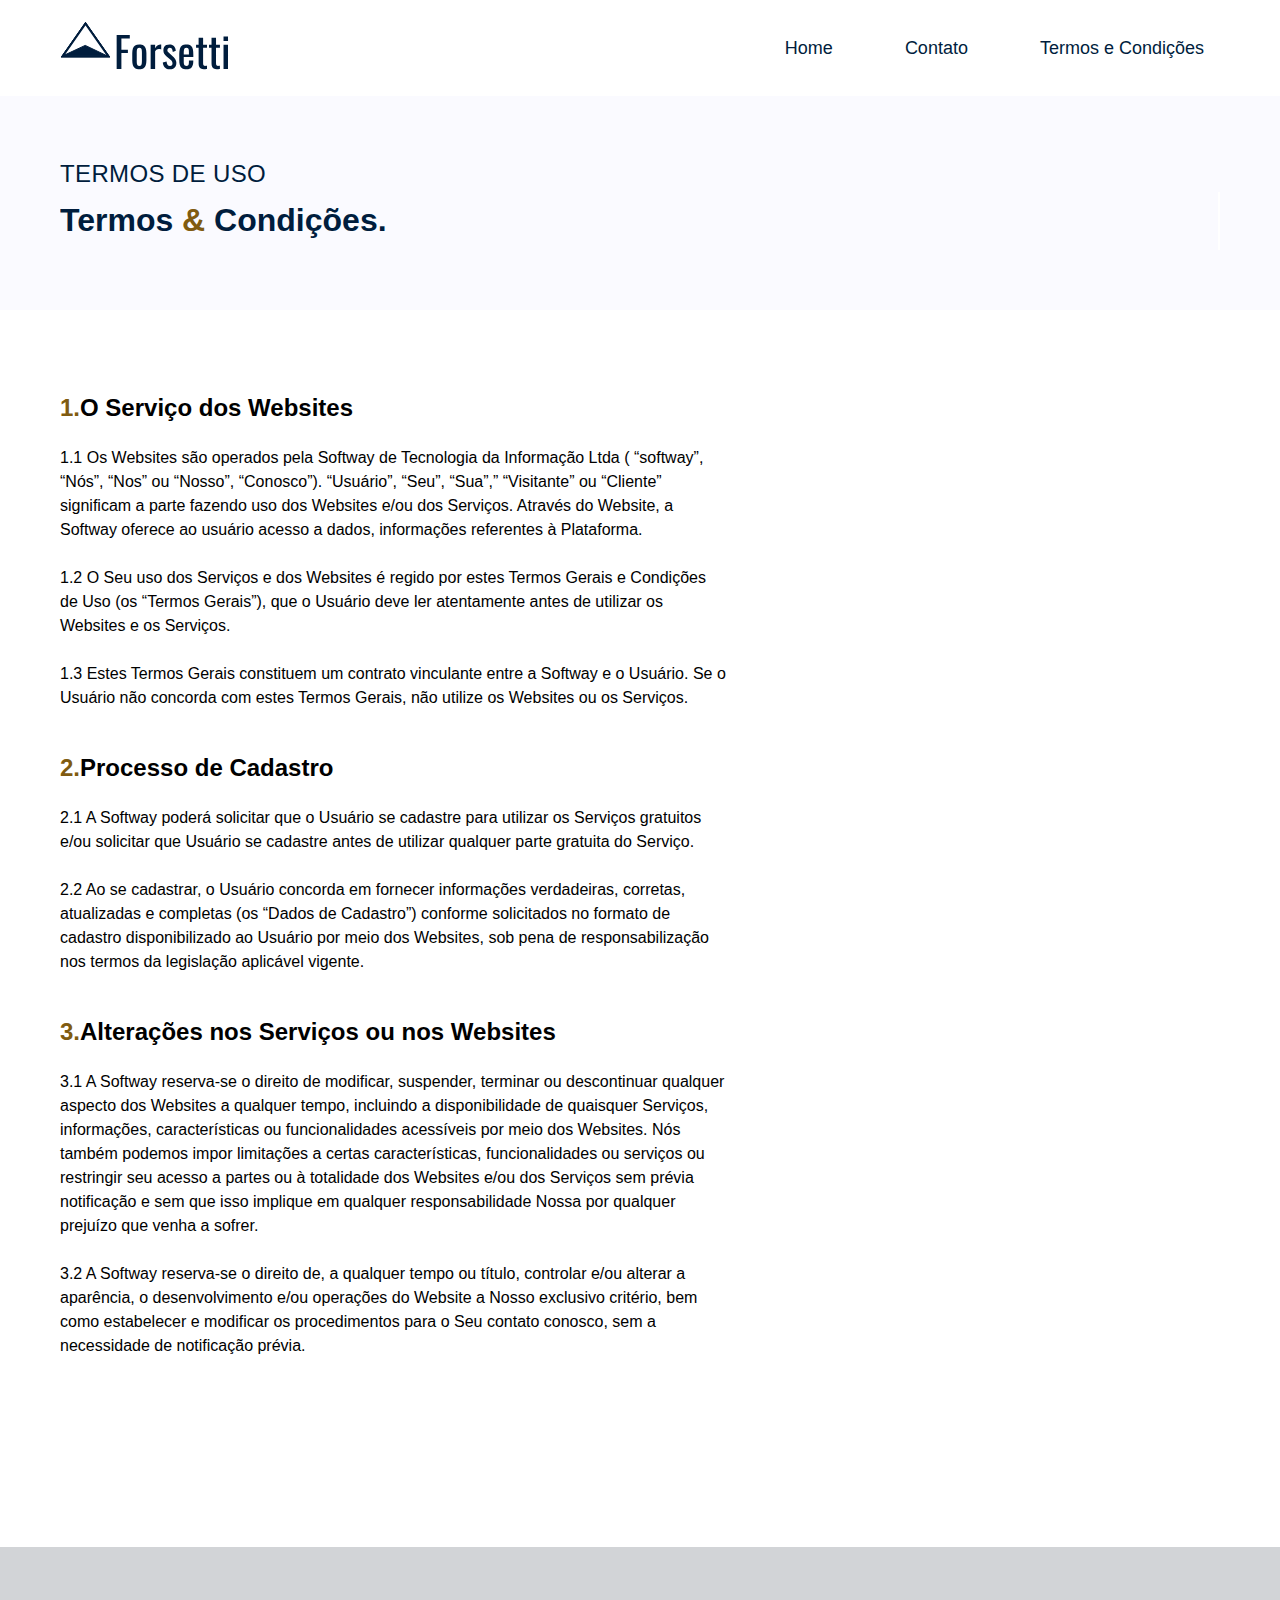
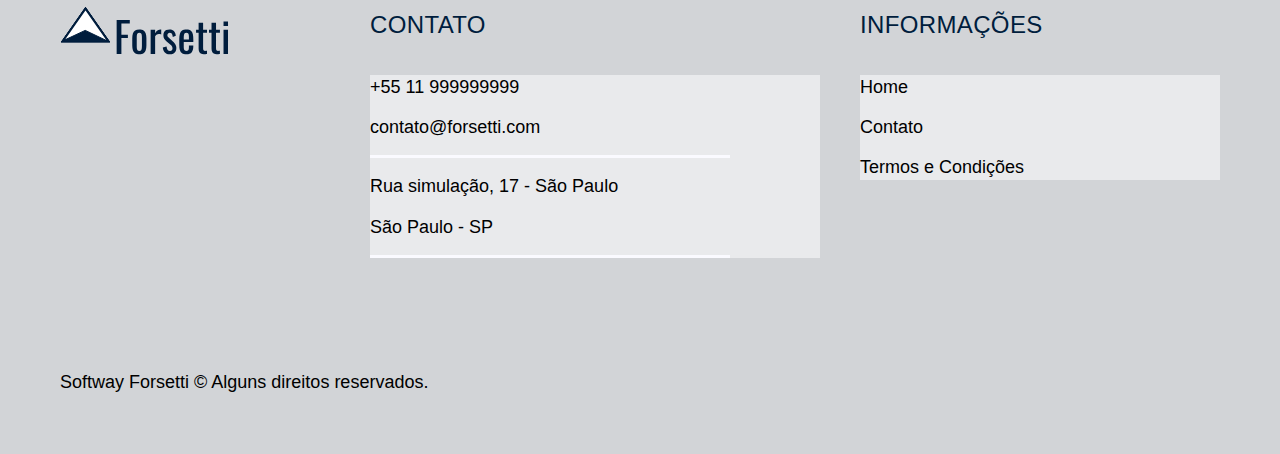
<file: termos2.html>
<!DOCTYPE html>
<html lang="pt-br">
<head>
    <meta charset="UTF-8">
    <meta http-equiv="X-UA-Compatible" content="IE=edge">
    <meta name="viewport" content="width=device-width, initial-scale=1.0">
    <title>Termos e Condições | Forsetti</title>
    <meta name="description" content="">
  
    <link rel="stylesheet" href="assets/css/inicial.css">
    <link rel="stylesheet" href="assets/css/menu.css">
    <link rel="stylesheet" href="assets/css/botao.css">
    <link rel="stylesheet" href="assets/css/termos.css">
    <link rel="stylesheet" href="assets/css/footer.css">
  
  </head>
  
  <body id="inicial">
    <header>
      <div class="header conteiner">
        <a href="./Inicial.html">
          <svg width="169" height="48" viewBox="0 0 169 48" fill="none" xmlns="http://www.w3.org/2000/svg">
            <path d="M2.73923 34.25L25.5 1.74347L48.2608 34.25H2.73923Z" fill="white" stroke="#001D3D" stroke-width="2" />
            <path d="M3.30479 33.6059L25.2373 23.3875L46.9982 33.7966L3.30479 33.6059Z" fill="#001D3D" stroke="#001D3D" />
            <path d="M2.73923 34.25L25.5 1.74347L48.2608 34.25H2.73923Z" fill="white" stroke="#001D3D" stroke-width="2" />
            <path d="M3.30479 33.6059L25.2373 23.3875L46.9982 33.7966L3.30479 33.6059Z" fill="#001D3D" stroke="#001D3D" />
            <path d="M2.73923 34.25L25.5 1.74347L48.2608 34.25H2.73923Z" fill="white" stroke="#001D3D" stroke-width="2" />
            <path d="M3.30479 33.6059L25.2373 23.3875L46.9982 33.7966L3.30479 33.6059Z" fill="#001D3D" stroke="#001D3D" />
            <path d="M56.646 47V12.98H69.792V16.382H61.392V27.722H67.902V31.082H61.392V47H56.646ZM79.3523 47.336C77.5603 47.336 76.1463 46.972 75.1103 46.244C74.0743 45.516 73.3323 44.48 72.8843 43.136C72.4643 41.792 72.2543 40.21 72.2543 38.39V31.334C72.2543 29.514 72.4643 27.932 72.8843 26.588C73.3323 25.244 74.0743 24.208 75.1103 23.48C76.1463 22.752 77.5603 22.388 79.3523 22.388C81.1443 22.388 82.5443 22.752 83.5523 23.48C84.5883 24.208 85.3163 25.244 85.7363 26.588C86.1843 27.932 86.4083 29.514 86.4083 31.334V38.39C86.4083 40.21 86.1843 41.792 85.7363 43.136C85.3163 44.48 84.5883 45.516 83.5523 46.244C82.5443 46.972 81.1443 47.336 79.3523 47.336ZM79.3523 44.018C80.2203 44.018 80.8223 43.766 81.1583 43.262C81.5223 42.758 81.7323 42.1 81.7883 41.288C81.8723 40.448 81.9143 39.58 81.9143 38.684V31.082C81.9143 30.158 81.8723 29.29 81.7883 28.478C81.7323 27.666 81.5223 27.008 81.1583 26.504C80.8223 25.972 80.2203 25.706 79.3523 25.706C78.4843 25.706 77.8683 25.972 77.5043 26.504C77.1403 27.008 76.9163 27.666 76.8323 28.478C76.7763 29.29 76.7483 30.158 76.7483 31.082V38.684C76.7483 39.58 76.7763 40.448 76.8323 41.288C76.9163 42.1 77.1403 42.758 77.5043 43.262C77.8683 43.766 78.4843 44.018 79.3523 44.018ZM90.642 47V22.724H95.136V26.168C96.032 24.684 96.928 23.69 97.824 23.186C98.72 22.682 99.616 22.43 100.512 22.43C100.624 22.43 100.722 22.43 100.806 22.43C100.918 22.43 101.058 22.444 101.226 22.472V27.428C100.89 27.288 100.498 27.176 100.05 27.092C99.63 26.98 99.196 26.924 98.748 26.924C98.048 26.924 97.404 27.092 96.816 27.428C96.256 27.736 95.696 28.352 95.136 29.276V47H90.642ZM109.638 47.336C107.65 47.336 106.054 46.72 104.85 45.488C103.646 44.228 102.96 42.576 102.792 40.532L106.53 39.398C106.754 40.938 107.132 42.1 107.664 42.884C108.196 43.64 108.98 44.018 110.016 44.018C110.828 44.018 111.444 43.794 111.864 43.346C112.284 42.87 112.494 42.24 112.494 41.456C112.494 40.756 112.34 40.126 112.032 39.566C111.724 39.006 111.22 38.432 110.52 37.844L106.362 34.274C105.522 33.546 104.808 32.734 104.22 31.838C103.66 30.942 103.38 29.78 103.38 28.352C103.38 27.064 103.632 25.986 104.136 25.118C104.668 24.222 105.396 23.55 106.32 23.102C107.272 22.626 108.378 22.388 109.638 22.388C111.57 22.388 113.04 23.018 114.048 24.278C115.084 25.51 115.672 27.008 115.812 28.772L112.788 29.906C112.676 29.066 112.508 28.338 112.284 27.722C112.06 27.078 111.752 26.588 111.36 26.252C110.968 25.888 110.45 25.706 109.806 25.706C109.078 25.706 108.49 25.958 108.042 26.462C107.622 26.938 107.412 27.512 107.412 28.184C107.412 28.604 107.496 29.024 107.664 29.444C107.86 29.836 108.182 30.228 108.63 30.62L112.914 34.568C113.502 35.1 114.048 35.674 114.552 36.29C115.084 36.906 115.518 37.606 115.854 38.39C116.19 39.174 116.358 40.084 116.358 41.12C116.358 42.492 116.078 43.64 115.518 44.564C114.958 45.488 114.174 46.188 113.166 46.664C112.158 47.112 110.982 47.336 109.638 47.336ZM126.439 47.336C124.535 47.336 123.065 46.972 122.029 46.244C120.993 45.488 120.265 44.396 119.845 42.968C119.453 41.512 119.257 39.734 119.257 37.634V32.09C119.257 29.934 119.467 28.142 119.887 26.714C120.307 25.286 121.035 24.208 122.071 23.48C123.135 22.752 124.591 22.388 126.439 22.388C128.483 22.388 129.981 22.808 130.933 23.648C131.913 24.488 132.557 25.706 132.865 27.302C133.173 28.87 133.327 30.76 133.327 32.972V34.946H123.751V39.818C123.751 40.798 123.835 41.596 124.003 42.212C124.199 42.828 124.493 43.29 124.885 43.598C125.305 43.878 125.837 44.018 126.481 44.018C127.153 44.018 127.657 43.864 127.993 43.556C128.357 43.22 128.595 42.758 128.707 42.17C128.847 41.554 128.917 40.84 128.917 40.028V38.558H133.285V39.482C133.285 41.918 132.767 43.836 131.731 45.236C130.695 46.636 128.931 47.336 126.439 47.336ZM123.751 32.51H128.917V30.326C128.917 29.318 128.861 28.478 128.749 27.806C128.637 27.106 128.399 26.588 128.035 26.252C127.699 25.888 127.153 25.706 126.397 25.706C125.669 25.706 125.109 25.874 124.717 26.21C124.353 26.546 124.101 27.12 123.961 27.932C123.821 28.716 123.751 29.808 123.751 31.208V32.51ZM143.865 47.336C142.605 47.336 141.583 47.098 140.799 46.622C140.043 46.146 139.483 45.474 139.119 44.606C138.783 43.738 138.615 42.716 138.615 41.54V25.706H136.053V22.724H138.615V15.626H143.109V22.724H147.015V25.706H143.109V41.246C143.109 42.198 143.263 42.884 143.571 43.304C143.879 43.696 144.467 43.892 145.335 43.892C145.559 43.892 145.811 43.878 146.091 43.85C146.399 43.822 146.693 43.794 146.973 43.766V47.084C146.413 47.168 145.895 47.224 145.419 47.252C144.943 47.308 144.425 47.336 143.865 47.336ZM156.785 47.336C155.525 47.336 154.503 47.098 153.719 46.622C152.963 46.146 152.403 45.474 152.039 44.606C151.703 43.738 151.535 42.716 151.535 41.54V25.706H148.973V22.724H151.535V15.626H156.029V22.724H159.935V25.706H156.029V41.246C156.029 42.198 156.183 42.884 156.491 43.304C156.799 43.696 157.387 43.892 158.255 43.892C158.479 43.892 158.731 43.878 159.011 43.85C159.319 43.822 159.613 43.794 159.893 43.766V47.084C159.333 47.168 158.815 47.224 158.339 47.252C157.863 47.308 157.345 47.336 156.785 47.336ZM163.531 47V22.724H168.025V47H163.531ZM163.531 19.112V14.408H168.025V19.112H163.531Z" fill="#001D3D" />
            <path d="M2.73923 34.25L25.5 1.74347L48.2608 34.25H2.73923Z" fill="white" stroke="#001D3D" stroke-width="2" />
            <path d="M3.30479 33.6059L25.2373 23.3875L46.9982 33.7966L3.30479 33.6059Z" fill="#001D3D" stroke="#001D3D" />
          </svg>
        </a>
  
        <nav>
          <ul class="header-menu font-1-m">
            <li><a class="btn" style="color: #001d3d" ; font-size: 16px; href="./index.html">Home</a></li>
            <li><a class="btn" style="color: #001d3d" ; font-size: 16px; href="./contato.html">Contato</a></li>
            <li><a class="btn" style="color: #001d3d" ; font-size: 16px; href="./termos2.html">Termos e Condições</a></li>
          </ul>
        </nav>
      </div>
    </header>
    <main>
        <div class="titulo-bg">
          <div class="titulo conteiner">
            <p class="font-2-l-b" style="color: #001d3d">Termos de uso</p>
            <h1 class="" style="color: #001d3d">Termos <span2 style="color: #805b10;">&</span2> Condições.</h1>
          </div>
        </div>
    
        <div class="termos conteiner font-2-s cor-10">
          <h2 class="font-1-l cor-11"><span2 style="color: #805b10;">1.</span2>O Serviço dos Websites</h2>
          <p>1.1 Os Websites são operados pela Softway de Tecnologia da Informação Ltda ( “softway”, “Nós”, “Nos” ou “Nosso”, “Conosco”). “Usuário”, “Seu”, “Sua”,” “Visitante” ou “Cliente” significam a parte fazendo uso dos Websites e/ou dos Serviços. Através do Website, a Softway oferece ao usuário acesso a dados, informações referentes à Plataforma.</p>
          <p>1.2 O Seu uso dos Serviços e dos Websites é regido por estes Termos Gerais e Condições de Uso (os “Termos Gerais”), que o Usuário deve ler atentamente antes de utilizar os Websites e os Serviços. </p>
          <p>1.3 Estes Termos Gerais constituem um contrato vinculante entre a Softway e o Usuário. Se o Usuário não concorda com estes Termos Gerais, não utilize os Websites ou os Serviços.</p>
          <h2 class="font-1-l cor-11"><span2 style="color: #805b10;">2.</span2>Processo de Cadastro</h2>
          <p>2.1 A Softway poderá solicitar que o Usuário se cadastre para utilizar os Serviços gratuitos e/ou solicitar que Usuário se cadastre antes de utilizar qualquer parte gratuita do Serviço.</p>
          <p>2.2 Ao se cadastrar, o Usuário concorda em fornecer informações verdadeiras, corretas, atualizadas e completas (os “Dados de Cadastro”) conforme solicitados no formato de cadastro disponibilizado ao Usuário por meio dos Websites, sob pena de responsabilização nos termos da legislação aplicável vigente.</p>
          <h2 class="font-1-l cor-11"><span2 style="color: #805b10;">3.</span2>Alterações nos Serviços ou nos Websites </h2>
          <p>3.1 A Softway reserva-se o direito de modificar, suspender, terminar ou descontinuar qualquer aspecto dos Websites a qualquer tempo, incluindo a disponibilidade de quaisquer Serviços, informações, características ou funcionalidades acessíveis por meio dos Websites. Nós também podemos impor limitações a certas características, funcionalidades ou serviços ou restringir seu acesso a partes ou à totalidade dos Websites e/ou dos Serviços sem prévia notificação e sem que isso implique em qualquer responsabilidade Nossa por qualquer prejuízo que venha a sofrer.</p>
          <p>3.2 A Softway reserva-se o direito de, a qualquer tempo ou título, controlar e/ou alterar a aparência, o desenvolvimento e/ou operações do Website a Nosso exclusivo critério, bem como estabelecer e modificar os procedimentos para o Seu contato conosco, sem a necessidade de notificação prévia.</p>
        </div>
      </main>
    <footer class="footer-bg">
        <div class="footer conteiner">
          <svg width="169" height="48" viewBox="0 0 169 48" fill="none" xmlns="http://www.w3.org/2000/svg">
            <path d="M2.73923 34.25L25.5 1.74347L48.2608 34.25H2.73923Z" fill="white" stroke="#001D3D" stroke-width="2" />
            <path d="M3.30479 33.6059L25.2373 23.3875L46.9982 33.7966L3.30479 33.6059Z" fill="#001D3D" stroke="#001D3D" />
            <path d="M2.73923 34.25L25.5 1.74347L48.2608 34.25H2.73923Z" fill="white" stroke="#001D3D" stroke-width="2" />
            <path d="M3.30479 33.6059L25.2373 23.3875L46.9982 33.7966L3.30479 33.6059Z" fill="#001D3D" stroke="#001D3D" />
            <path d="M2.73923 34.25L25.5 1.74347L48.2608 34.25H2.73923Z" fill="white" stroke="#001D3D" stroke-width="2" />
            <path d="M3.30479 33.6059L25.2373 23.3875L46.9982 33.7966L3.30479 33.6059Z" fill="#001D3D" stroke="#001D3D" />
            <path d="M56.646 47V12.98H69.792V16.382H61.392V27.722H67.902V31.082H61.392V47H56.646ZM79.3523 47.336C77.5603 47.336 76.1463 46.972 75.1103 46.244C74.0743 45.516 73.3323 44.48 72.8843 43.136C72.4643 41.792 72.2543 40.21 72.2543 38.39V31.334C72.2543 29.514 72.4643 27.932 72.8843 26.588C73.3323 25.244 74.0743 24.208 75.1103 23.48C76.1463 22.752 77.5603 22.388 79.3523 22.388C81.1443 22.388 82.5443 22.752 83.5523 23.48C84.5883 24.208 85.3163 25.244 85.7363 26.588C86.1843 27.932 86.4083 29.514 86.4083 31.334V38.39C86.4083 40.21 86.1843 41.792 85.7363 43.136C85.3163 44.48 84.5883 45.516 83.5523 46.244C82.5443 46.972 81.1443 47.336 79.3523 47.336ZM79.3523 44.018C80.2203 44.018 80.8223 43.766 81.1583 43.262C81.5223 42.758 81.7323 42.1 81.7883 41.288C81.8723 40.448 81.9143 39.58 81.9143 38.684V31.082C81.9143 30.158 81.8723 29.29 81.7883 28.478C81.7323 27.666 81.5223 27.008 81.1583 26.504C80.8223 25.972 80.2203 25.706 79.3523 25.706C78.4843 25.706 77.8683 25.972 77.5043 26.504C77.1403 27.008 76.9163 27.666 76.8323 28.478C76.7763 29.29 76.7483 30.158 76.7483 31.082V38.684C76.7483 39.58 76.7763 40.448 76.8323 41.288C76.9163 42.1 77.1403 42.758 77.5043 43.262C77.8683 43.766 78.4843 44.018 79.3523 44.018ZM90.642 47V22.724H95.136V26.168C96.032 24.684 96.928 23.69 97.824 23.186C98.72 22.682 99.616 22.43 100.512 22.43C100.624 22.43 100.722 22.43 100.806 22.43C100.918 22.43 101.058 22.444 101.226 22.472V27.428C100.89 27.288 100.498 27.176 100.05 27.092C99.63 26.98 99.196 26.924 98.748 26.924C98.048 26.924 97.404 27.092 96.816 27.428C96.256 27.736 95.696 28.352 95.136 29.276V47H90.642ZM109.638 47.336C107.65 47.336 106.054 46.72 104.85 45.488C103.646 44.228 102.96 42.576 102.792 40.532L106.53 39.398C106.754 40.938 107.132 42.1 107.664 42.884C108.196 43.64 108.98 44.018 110.016 44.018C110.828 44.018 111.444 43.794 111.864 43.346C112.284 42.87 112.494 42.24 112.494 41.456C112.494 40.756 112.34 40.126 112.032 39.566C111.724 39.006 111.22 38.432 110.52 37.844L106.362 34.274C105.522 33.546 104.808 32.734 104.22 31.838C103.66 30.942 103.38 29.78 103.38 28.352C103.38 27.064 103.632 25.986 104.136 25.118C104.668 24.222 105.396 23.55 106.32 23.102C107.272 22.626 108.378 22.388 109.638 22.388C111.57 22.388 113.04 23.018 114.048 24.278C115.084 25.51 115.672 27.008 115.812 28.772L112.788 29.906C112.676 29.066 112.508 28.338 112.284 27.722C112.06 27.078 111.752 26.588 111.36 26.252C110.968 25.888 110.45 25.706 109.806 25.706C109.078 25.706 108.49 25.958 108.042 26.462C107.622 26.938 107.412 27.512 107.412 28.184C107.412 28.604 107.496 29.024 107.664 29.444C107.86 29.836 108.182 30.228 108.63 30.62L112.914 34.568C113.502 35.1 114.048 35.674 114.552 36.29C115.084 36.906 115.518 37.606 115.854 38.39C116.19 39.174 116.358 40.084 116.358 41.12C116.358 42.492 116.078 43.64 115.518 44.564C114.958 45.488 114.174 46.188 113.166 46.664C112.158 47.112 110.982 47.336 109.638 47.336ZM126.439 47.336C124.535 47.336 123.065 46.972 122.029 46.244C120.993 45.488 120.265 44.396 119.845 42.968C119.453 41.512 119.257 39.734 119.257 37.634V32.09C119.257 29.934 119.467 28.142 119.887 26.714C120.307 25.286 121.035 24.208 122.071 23.48C123.135 22.752 124.591 22.388 126.439 22.388C128.483 22.388 129.981 22.808 130.933 23.648C131.913 24.488 132.557 25.706 132.865 27.302C133.173 28.87 133.327 30.76 133.327 32.972V34.946H123.751V39.818C123.751 40.798 123.835 41.596 124.003 42.212C124.199 42.828 124.493 43.29 124.885 43.598C125.305 43.878 125.837 44.018 126.481 44.018C127.153 44.018 127.657 43.864 127.993 43.556C128.357 43.22 128.595 42.758 128.707 42.17C128.847 41.554 128.917 40.84 128.917 40.028V38.558H133.285V39.482C133.285 41.918 132.767 43.836 131.731 45.236C130.695 46.636 128.931 47.336 126.439 47.336ZM123.751 32.51H128.917V30.326C128.917 29.318 128.861 28.478 128.749 27.806C128.637 27.106 128.399 26.588 128.035 26.252C127.699 25.888 127.153 25.706 126.397 25.706C125.669 25.706 125.109 25.874 124.717 26.21C124.353 26.546 124.101 27.12 123.961 27.932C123.821 28.716 123.751 29.808 123.751 31.208V32.51ZM143.865 47.336C142.605 47.336 141.583 47.098 140.799 46.622C140.043 46.146 139.483 45.474 139.119 44.606C138.783 43.738 138.615 42.716 138.615 41.54V25.706H136.053V22.724H138.615V15.626H143.109V22.724H147.015V25.706H143.109V41.246C143.109 42.198 143.263 42.884 143.571 43.304C143.879 43.696 144.467 43.892 145.335 43.892C145.559 43.892 145.811 43.878 146.091 43.85C146.399 43.822 146.693 43.794 146.973 43.766V47.084C146.413 47.168 145.895 47.224 145.419 47.252C144.943 47.308 144.425 47.336 143.865 47.336ZM156.785 47.336C155.525 47.336 154.503 47.098 153.719 46.622C152.963 46.146 152.403 45.474 152.039 44.606C151.703 43.738 151.535 42.716 151.535 41.54V25.706H148.973V22.724H151.535V15.626H156.029V22.724H159.935V25.706H156.029V41.246C156.029 42.198 156.183 42.884 156.491 43.304C156.799 43.696 157.387 43.892 158.255 43.892C158.479 43.892 158.731 43.878 159.011 43.85C159.319 43.822 159.613 43.794 159.893 43.766V47.084C159.333 47.168 158.815 47.224 158.339 47.252C157.863 47.308 157.345 47.336 156.785 47.336ZM163.531 47V22.724H168.025V47H163.531ZM163.531 19.112V14.408H168.025V19.112H163.531Z" fill="#001D3D" />
            <path d="M2.73923 34.25L25.5 1.74347L48.2608 34.25H2.73923Z" fill="white" stroke="#001D3D" stroke-width="2" />
            <path d="M3.30479 33.6059L25.2373 23.3875L46.9982 33.7966L3.30479 33.6059Z" fill="#001D3D" stroke="#001D3D" />
          </svg>
          <div class="footer-contato">
            <h3 class="font-2-l-b" style="color: #001d3d">Contato</h3>
            <ul class="font-2-m" style="background-color: #e9eaec;">
              <li><a href="tel: +5511999999999">+55 11 999999999</a></li>
              <li><a href="mailto:contato@bikcraft.com">contato@forsetti.com</a></li>
              <li>Rua simulação, 17 - São Paulo</li>
              <li>São Paulo - SP</li>
            </ul>
          </div>
          <div class="footer-informacoes">
            <h3 class="font-2-l-b" style="color: #001d3d">Informações</h3>
            <nav>
              <ul class="font-1-m" style="background-color: #e9eaec;">
                <li><a href="./index.html">Home</a></li>
                <li><a href="./contato.html">Contato</a></li>
                <li><a href="./termos2.html">Termos e Condições</a></li>
              </ul>
            </nav>
          </div>
          <p class="footer-copy font-2-m">Softway Forsetti © Alguns direitos reservados.</p>
        </div>
      </footer>
      <script src="assets/js/script.js"></script>
</body>
</html>
</file>
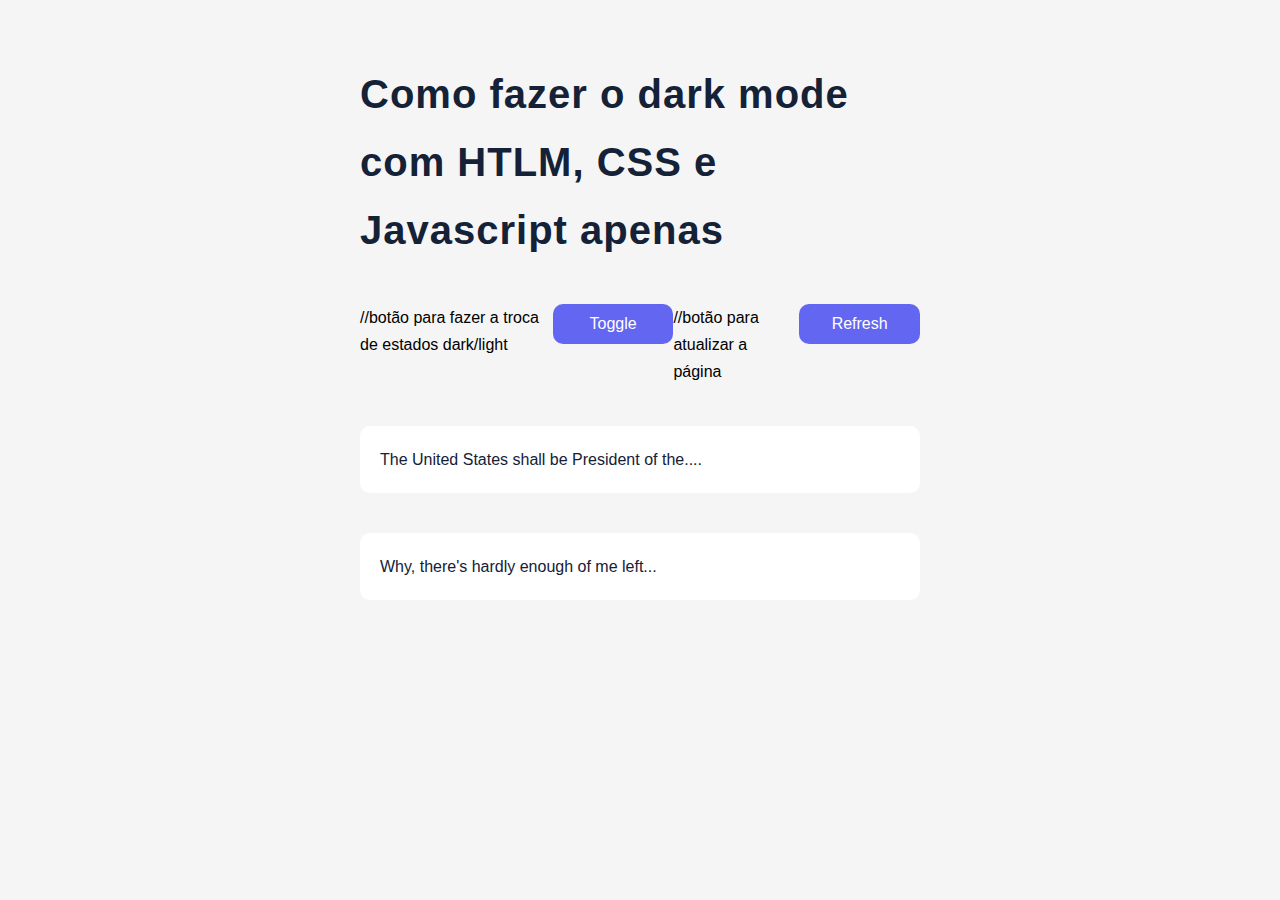
<file: teste.html>
<!DOCTYPE html>
   <html lang="pt-br">
   <head>
    <meta charset="UTF-8">
    <meta http-equiv="X-UA-Compatible" content="IE=edge">
    <meta name="viewport" content="width=device-width, initial-scale=1.0">
    <title>teste</title>
    <link rel="stylesheet" href="teste.css">
   </head>
   <body>
    <div class="container">
      <h1 class="heading">
        Como fazer o dark mode com HTLM, CSS e Javascript apenas
      </h1>
      <div class="buttons">
        //botão para fazer a troca de estados dark/light
        <button id="toggle" class="button">toggle</button>
        //botão para atualizar a página
        <button id="refresh" class="button">refresh</button>
      </div>
      <div class="text-wrapper">
        <p class="paragraph">
          The United States shall be President of the....
        </p>
      </div>
      <div class="text-wrapper">
        <p class="paragraph">
          Why, there's hardly enough of me left...
        </p>
      </div>
    </div>
    <script src="teste.js"></script>
  </body>
   </html>
</file>
<file: assets/css/inicial.css>
.titulo-bg {
  background-color: #e9eaec;
  padding-top: 60px;
  padding-bottom: 60px;
}

.inicial {
  display: grid;
  grid-template-columns: 1fr 1fr;
  gap: 40px;
  padding-top: 60px;
  padding-bottom: 60px;
  background: url(../../img/dec/top-right.svg) no-repeat top 40px right 20px;
}

.inicial-imagem {
  display: grid;
}

.inicial-imagem span {
  grid-area: 1/1;
  place-self: start end;
  margin-top: 20px;
  background: rgba(0, 0, 0, 0.6);
  display: inline-block;
  padding: 8px 16px 8px 8px;
  border-radius: 4px 0 0 4px;
}

.inicial-conteudo {
  display: grid;
  grid-template-columns: 1fr auto;
  align-content: start;
}

.inicial-conteudo h2,
.inicial-conteudo p {
  grid-column: 1/-1;
}

.inicial-conteudo h2 {
  margin-bottom: 20px;
}

.inicial-conteudo h2::before {
  content: "";
  display: block;
  width: 12px;
  height: 8px;
  background-color: #805b10;
  margin-bottom: 8px;
}

.inicial-conteudo p {
  margin-bottom: 32px;
}

.inicial a {
  place-self: end;
}

.inicial li {
  display: flex;
  align-items: center;
}

.inicial li+li {
  margin-top: 16px;
}

.inicial-conteudo img {
  width: 24px;
  margin-right: 8px;
}

@media (max-width: 800px) {
  .inicial {
    grid-template-columns: 1fr;
    gap: 20px;
    padding-top: 40px;
    padding-bottom: 40px;
  }
}
</file>
<file: assets/css/menu.css>
body {
    font-family: 'Raleway', sans-serif;
}

.logomenu {
    justify-content: start;
}

.imagem-carrossel1 {
    object-fit: cover;
    object-position: 0 20%;
    height: 695px;
    margin-bottom: 85px;
}

.imagem-carrossel2 {
    object-fit: cover;
    object-position: 0 50%;
    height: 695px;
    margin-bottom: 85px;
}

.teste {
    display: inline-block;
    justify-content: center;
    align-items: center;
}

h1 {
    line-height: 1.8em;
    border-right: 2.5px solid #fff;
    white-space: nowrap;
    overflow: hidden;
    animation:
        escrevendo 3.5s steps(30, end),
        cursor .5s infinite;
}

@keyframes escrevendo {
    from {
        width: 0
    }

    to {
        width: 100%
    }
}

/* The typewriter cursor effect */
@keyframes cursor {
    0% {
        border-color: transparent
    }

    50% {
        border-color: #fff
    }
}

/*Espaçamentos Adicionais e Menu*/

.espacamento {
    box-sizing: border-box;
    /*adiciona os demais espaços(padding ou margin) ao max-width*/
    max-width: 1200px;
    padding-left: 20px;
    padding-right: 20px;
    padding-bottom: 100px;
    margin-left: auto;
    /*margin-left e margin-right -> alinham os itens ao centro*/
    margin-right: auto;
}

.header {
    display: flex;
    flex-wrap: wrap;
    gap: 20px;
    justify-content: space-between;
    align-items: center;
    padding-top: 20px;
    padding-bottom: 20px;
}

.header-menu {
    display: flex;
    flex-wrap: wrap;
    gap: 40px;

}

.header-menu .btn {
    background-color: #FFF;
    text-decoration: none;
    border: none;
    display: inline-block;
    padding: 16px;
    position: relative;
}

.header-menu .btn::after {
    content: '';
    position: absolute;
    width: 0%;
    height: 2px;
    left: 0;
    bottom: 0;
    background-color: #001d3d;
    border: none;
    transform: scale(0, 1);
    transition: transform 0.3s ease;
    padding: 0;
    margin: 0;
    display: block;
}


.header-menu .btn:hover::after {
    transform: scale(1);
    border: none;
    text-decoration: none;
    padding: 0;
    margin: 0;
}

.header-menu .btn:hover::after,
.header-menu .btn.ativo::after {
  width: 100%;
}

.margem {
    padding-top: 80px;
    padding-bottom: 80px;
    padding-left: 85px;
    padding-right: 85px;
}

/*Efeito Zebrado para as tabelas*/

tr:nth-child(even) {
    background-color: lightgrey;
}

/* lupa de pesquisa */
.search-icon{
    position: relative;
    float: right;
    width: 75px;
    height: 75px;
    top: -56px;
    right: -20px;
  }
</file>
<file: assets/css/botao.css>
span {
  background: #001d3d;
  color: #fcfcfd;
  border-radius: 3px;
  padding: 10px;
  padding-left: 15px;
  padding-right: 15px;
  position: absolute;
  margin-left: 85px;
  display: inline-block;
  text-transform: uppercase;
  font: 300 1.125rem/1.35 sans-serif;
  max-width: max-content;
  border: none;
  cursor: pointer;
}

/*Botão para tela INICIAL*/
.botao {
  display: inline-block;
  background: #001d3d;
  color: #fcfcfd;
  border-radius: 3px;
  padding: 10px;
  padding-left: 30px;
  padding-right: 30px;
  text-transform: uppercase;
  text-decoration: none;
  color: #fcfcfd;
  max-width: max-content;
  cursor: pointer;
}

.botao:hover {
  background: #003049;
}
</file>
<file: assets/css/footer.css>
.conteiner {
  box-sizing: border-box;
  /*adiciona os demais espaços(padding ou margin) ao max-width*/
  max-width: 1200px;
  padding-left: 20px;
  padding-right: 20px;
  margin-left: auto;
  /*margin-left e margin-right -> alinham os itens ao centro*/
  margin-right: auto;
}

.footer-bg{
  background-color: #d2d4d7;
}

.footer{
  display: grid;
  grid-template-columns: 3fr 5fr 4fr;
  gap: 40px;
  padding-top: 60px;
  padding-bottom: 60px;
  margin-top: 85px;
}

.footer h3{
  margin-bottom: 32px;
}

.footer-contato ul{
  margin-bottom: 32px;
}

.footer li{
  margin-bottom: 16px;
}

.footer-contato li:nth-child(even):after{
  content: "";
  display: block;
  max-width: 360px;
  height: 3px;
  background-color: #FAFAFF;
  margin-top: 16px;
}

.footer a:hover{
  color: #133a64d5;
}

.footer-copy{
  grid-column: 1/-1;
  margin-top: 40px;
}

@media (max-width: 800px){
  .footer {
    grid-template-columns: 1fr 1fr;
  }
}

@media (max-width: 600px){
  .footer{
    grid-template-columns: 1fr;
    gap: 60px;
  }

  .footer-copy{
    margin-top: 0px;
  }
}

/* Fontes */

.font-2-l-b {
  font: 500 1.5rem/1.5 sans-serif;
  letter-spacing: 0.015em;
  text-transform: uppercase;
}

.font-2-m {
  font: 500 1.125rem/1.35 sans-serif;
}

.font-1-m {
  font: 400 1.125rem/1.35 "Poppins", sans-serif;
}

.font-1-xxl {
  font: 600 4rem/1.125 sans-serif;
}

.font-2-s {
  font: 400 1rem/1.5 sans-serif;
}

/*Resetar configurações iniciais*/ 

body {
  margin: 0px;
  font-family: Arial, Helvetica, sans-serif;
}

h1,
h2,
h3,
h4,
ul,
p,
dd {
  margin: 0px;
}

ul {
  padding: 0px;
  list-style: none;
}

li > a{
  text-decoration: none;
  color: inherit;
}
</file>
<file: assets/css/cadastro.css>
* {
    outline: none;
    box-sizing: border-box;
  }
  body {
  } 
  .container-cadastro{
    /* max-width: 1000px;  */
    background: #fff;
    /* width: 1000px;  */
    padding: 25px 40px 10px 40px;
    box-shadow: 0px 0px 10px rgba(0,0,0,0.1);
  }
  .container-cadastro .text{
    text-align: center;
    font-size: 35px;
    font-weight: 600;
    background: #001d3d;
    -webkit-background-clip: text;
    -webkit-text-fill-color: transparent;
    
  }
  .container-cadastro form{
    padding: 30px 0 0 0;
    
  }
  .container-cadastro form .form-row{
    display: flex;
    margin: 32px 0;
  }
  form .form-row .input-data{
    width: 100%;
    height: 40px;
    margin: 0 20px;
    position: relative;
    
  }
  form .form-row .textarea{
    height: 70px;
  }
  .input-data input,
  .textarea textarea{
    display: block;
    width: 100%;
    height: 100%;
    border: none;
    font-size: 17px;
    border-bottom: 2px solid rgba(0,0,0, 0.12);
  }
  .input-data input:focus ~ label, .textarea textarea:focus ~ label,
  .input-data input:valid ~ label, .textarea textarea:valid ~ label{
    transform: translateY(-20px);
    font-size: 14px;
    color: #805b10;
    
  }
  .textarea textarea{
    resize: none;
    padding-top: 10px;
  }
  .input-data label{
    position: absolute;
    pointer-events: none;
    bottom: 10px;
    font-size: 16px;
    transition: all 0.3s ease;
  }
  .textarea label{
    width: 100%;
    bottom: 40px;
    background: #fff;
  }
  .input-data .underline{
    position: absolute;
    bottom: 0;
    height: 2px;
    width: 100%;
  }
  .input-data .underline:before{
    position: absolute;
    content: "";
    height: 2px;
    width: 100%;
    background: #805b10;
    transform: scaleX(0);
    transform-origin: center;
    transition: transform 0.3s ease;
  }
  .input-data input:focus ~ .underline:before,
  .input-data input:valid ~ .underline:before,
  .textarea textarea:focus ~ .underline:before,
  .textarea textarea:valid ~ .underline:before{
    transform: scale(1);
  }
  .submit-btn .input-data{
    overflow: hidden;
    height: 45px!important;
    width: 25%!important;
  }
  .submit-btn .input-data .inner{
    height: 100%;
    width: 300%;
    position: absolute;
    left: -100%;
    background: #001d3d;
    transition: all 0.4s;
  }
  .submit-btn .input-data:hover .inner{
    left: 0;
  }
  .submit-btn .input-data input{
    background: none;
    border: none;
    color: #fff;
    font-size: 17px;
    font-weight: 500;
    text-transform: uppercase;
    letter-spacing: 1px;
    cursor: pointer;
    position: relative;
    z-index: 2;
  }
  @media (max-width: 700px) {
    .container-cadastro .text{
      font-size: 30px;
    }
    .container-cadastro form{
      padding: 10px 0 0 0;
    }
    .container-cadastro form .form-row{
      display: block;
    }
    form .form-row .input-data{
      margin: 35px 0!important;
    }
    .submit-btn .input-data{
      width: 40%!important;
    }
  }
</file>
<file: assets/css/homecliente.css>
html, body {
    font-family: sans-serif;
    background: #FAFAFF;
}

body {
    max-width: 40em;
    margin: 2em auto;
}

main {
    text-align: center;
    font-size: 2em;
}

button {
    font: inherit;
    cursor: pointer;
}

.botao {
    display: inline-block;
    margin: 1.5em;
    border: 0;
    padding: 0.5em 1em;
    text-decoration: none;
    color: #FFF;
    background: #480B01;
    text-shadow: 1px 1px 1px rgba(0,0,0,0.5);
    border-radius: 0.5em;
    box-shadow: 3px 3px 0 3px #480B01;
    transition: box-shadow 0.3s ease, transform 0.3s ease;
}

.botao:active {
    box-shadow: 0 0 0 0 #480B01,
                inset 4px 4px 4px #480B01;
    transform: translate(6px, 6px);
}
</file>
<file: assets/css/sites.css>
img{
  max-width: 100%;
  display: block;
}

.flex{
  display: flex;
  flex-wrap: wrap;
  max-width: 1000px;
  margin: 0 auto;
}

.flex > a{
  flex: 1 1 250px;
  margin: 10px;
}

.grid-item{
  display: grid;
}

.grid-item img{
  grid-column: 1;
  grid-row: 1 / 3;
}

.grid-item p{
  background: rgba(0, 0, 0, 0.6);
  padding: 10px;
  color: white;
  grid-column: 1;
  grid-row: 2;
}
</file>
<file: assets/css/article.css>
.titulo-bg {
  background-color: #fafafa;
  padding-top: 60px;
  padding-bottom: 60px;
}

.article-lista {
  padding-top: 60px;
  padding-bottom: 120px;
  padding-left: 300px;
}

.article-lista h2 {
  margin-bottom: 40px;
}

.article-lista ul {
  display: flex;
  flex-wrap: wrap;
  max-width: 1400px;
  margin: 0 auto;
  gap: 40px;
  padding: 0 20px 20px 20px;
  margin-left: auto;
  margin-right: auto;
  overflow-x: auto;
  /*Criar barra scroll quando necessário para uma parte específica do site*/
}

.article-lista ul {
  padding: 0px 0px 20px 0px;
}

.article-lista li {
  min-width: 280px;
}

.article-lista a {
  display: block;
}

.article-lista h3 {
  margin-bottom: 8px;
  display: flex;
  align-items: center;
}

.article-lista h3::before {
  content: "";
  display: inline-block;
  height: 8px;
  width: 12px;
  margin-right: 8px;
  background-color: #001d3d;
  transition: width 0.2s;
}

.article-lista a:hover h3::before {
  width: 24px;
}

.article-lista li span {
  padding-left: 20px;
}

@media (max-width: 800px) {
  .article-lista {
    padding-top: 40px;
    padding-bottom: 60px;
  }

  .article-lista ul {
    gap: 25px;
  }
}
</file>
<file: assets/css/index.css>
.lottie-bg {
  z-index: -1;
  width: auto;
  height: 100%;
  left: 0;
  right: 0;
  position: relative;
  margin-left: auto;
  margin-right: auto;
  left: 0;
  right: 0;
  top: 0;
  bottom: 0;
}

.logoindex {

  text-align: center;

}

.logoindex img {

  padding-top: 15px;
  width: 42%;
}

* {
  margin: 0;
  padding: 0;
  box-sizing: border-box;
  font-family: 'Fira Sans', sans-serif;
}

body {
  margin: 0;
  padding: 0;
  background: #FFFAFA;
  height: 100vh;
  overflow: hidden;
}


h1 {
  padding: 0;
  margin: 0;
  color: #001d3d;
  font-family: 'Fira Sans', sans-serif;
}

.center {
  position: absolute;
  top: 50%;
  left: 50%;
  transform: translate(-50%, -50%);
  width: 400px;
  background: #FFF;
  border-radius: 10px;
  box-shadow: 15px 15px 20px rgba(0, 0, 0, 0.5);
  opacity: calc(1);
}

.center h1 {
  text-align: center;
  padding: 20px 0;
  border-bottom: 1px solid silver;
}

.center form {
  padding: 0 40px;
  box-sizing: border-box;
}

form .txt_field {
  position: relative;
  border-bottom: 2px solid #adadad;
  margin: 30px 0;
}

.txt_field input {
  width: 100%;
  padding: 0 5px;
  height: 40px;
  font-size: 16px;
  border: none;
  background: none;
  outline: none;
}

.txt_field label {
  position: absolute;
  top: 50%;
  left: 5px;
  color: #adadad;
  transform: translateY(-50%);
  font-size: 16px;
  pointer-events: none;
  transition: .5s;
}

.txt_field span::before {
  content: '';
  position: absolute;
  top: 40px;
  left: 0;
  width: 0%;
  height: 2px;
  background: #001d3d;
  transition: .5s;
}

.txt_field input:focus~label,
.txt_field input:valid~label {
  top: -5px;
  color: #001d3d;
}

.txt_field input:focus~span::before,
.txt_field input:valid~span::before {
  width: 100%;
}

.pass {
  margin: -5px 0 20px 5px;
  color: #a6a6a6;
  cursor: pointer;
}

.pass:hover {
  text-decoration: underline;
}

input[type="submit"] {
  width: 100%;
  height: 50px;
  border: 1px solid;
  background: #001d3d;
  border-radius: 10px;
  font-size: 18px;
  color: #e9f4fb;
  font-weight: 700;
  cursor: pointer;
  outline: none;
}

input[type="submit"]:hover {
  border-color: #001d3d;
  background-color: #001d3d;
  box-shadow: 2px 2px 4px rgba(0, 0, 0, 0.5);
  transition: 1s;
}

.signup_link {
  margin: 30px 0;
  text-align: center;
  font-size: 16px;
  color: #666666;
}

.signup_link a {
  color: #001d3d;
  text-decoration: none;
}

.signup_link a:hover {
  text-decoration: underline;
}
</file>
<file: assets/css/termos.css>
.termos{
  padding-top: 80px;
  padding-bottom: 80px;
}

.termos h2{
  font-weight: 600;
  margin-bottom: 20px;
}

.termos p + h2{
  margin-top: 40px;
}

.termos p{
  max-width: 75ch;
  margin-bottom: 24px;
}

.titulo-bg {
  background-color: #FAFAFF;
  padding-top: 60px;
  padding-bottom: 60px;
}
</file>
<file: teste.css>
* {
    margin: 0;
    padding: 0;
    box-sizing: border-box;
  }
  /* Definição das cores */
  body {
    /* cores de texto */
    --text-white: #ffffff;
    --text-dark: #142136;
  
    /* cores de fundo */
    --bg-grey-light: #f5f5f5;
    --bg-white: #ffffff;
    --bg-blue-dark: #142136;
    --bg-indigo: #6366f1;
  
    font-family: "Inter", sans-serif;
    line-height: 1.7;
    background-color: var(--bg-grey-light);
  }
  .dark {
    --text-white: #e6e6e6;
    --text-dark: #ffffff;
    --bg-grey-light: #142136;
    --bg-white: #22395d;
    --bg-blue-dark: #142136;
    --bg-indigo: #7577e1;
  }
  .container {
    max-width: 600px;
    margin: 40px auto;
    display: flex;
    padding: 20px;
    flex-direction: column;
  }
  .text-wrapper {
    width: 100%;
    padding: 20px;
    background-color: var(--bg-white);
    margin-bottom: 40px;
    border-radius: 10px;
  }
  .paragraph {
    font-size: 16px;
    color: var(--text-dark);
  }
  .heading {
    font-size: 40px;
    letter-spacing: 1px;
    font-weight: 900;
    margin-bottom: 40px;
    color: var(--text-dark);
  }
  .buttons {
    width: 100%;
    display: flex;
    justify-content: space-between;
    margin-bottom: 40px;
  }
  .button {
    width: 200px;
    padding: 5px;
    height: 40px;
    border: none;
    border-radius: 10px;
    font-family: inherit;
    cursor: pointer;
    background-color: var(--bg-indigo);
    color: var(--text-white);
    font-size: 16px;
    font-weight: 400;
    text-transform: capitalize;
  }
</file>
